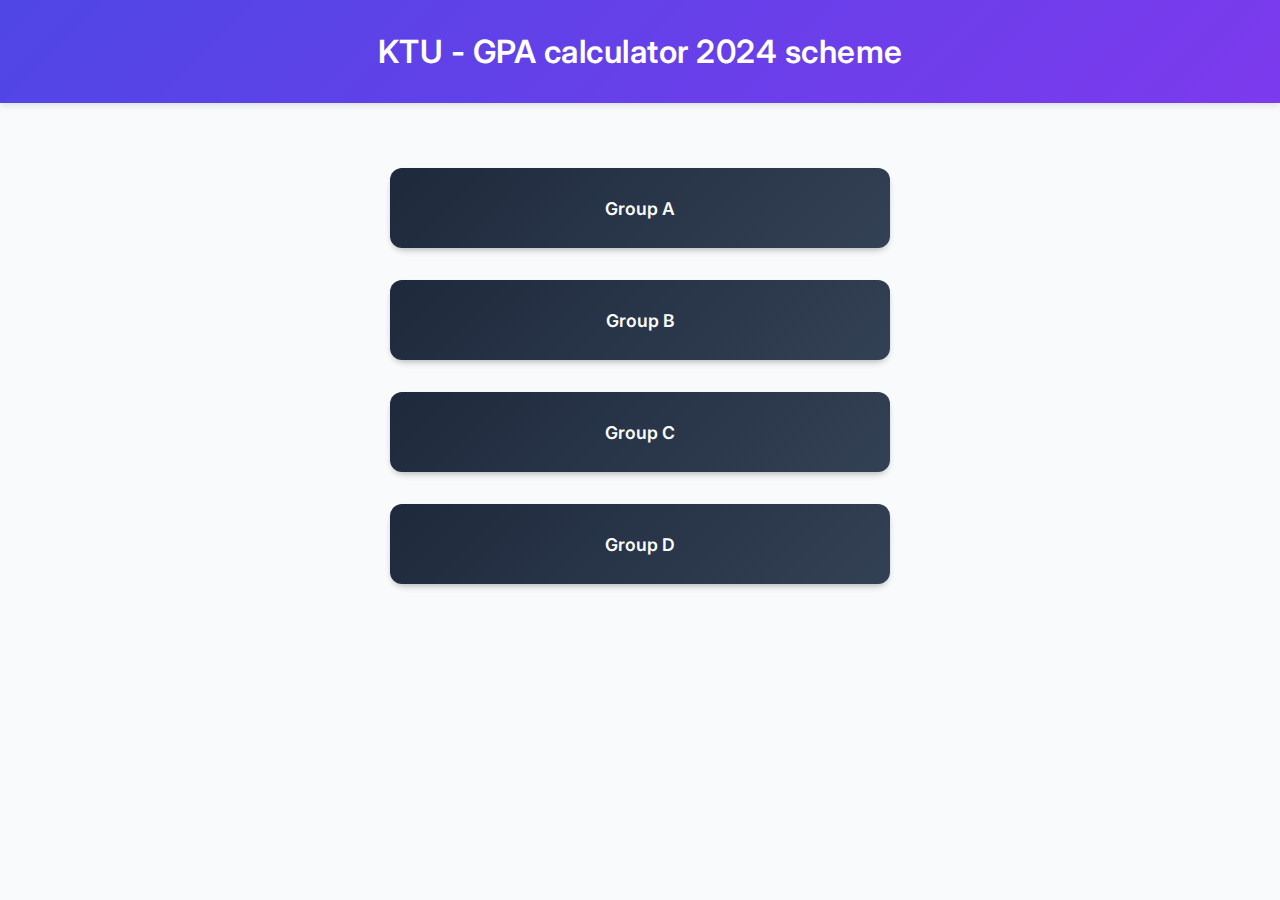
<file: index.html>
<!DOCTYPE html>
<html lang="en">
<head>
    <meta charset="UTF-8">
    <meta name="viewport" content="width=device-width, initial-scale=1.0">
    <title>KTU CGPA AND SGPA CALCULATOR</title>
    <link rel="preconnect" href="https://fonts.googleapis.com">
    <link rel="preconnect" href="https://fonts.gstatic.com" crossorigin>
    <link href="https://fonts.googleapis.com/css2?family=Inter:wght@400;500;600;700&display=swap" rel="stylesheet">
    <link rel="stylesheet" href="styles.css">
</head>
<body>
    <div class="home" id="sectionHome">
        <div class="header">
            <h1>KTU - GPA calculator 2024 scheme</h1>
        </div>
        <hr>
        <div class="cardcontainer">
            <div class="card">
                <button class="group-btn" onclick="location.href='GroupA.html'">Group A</button>
            </div>
            <div class="card">
                <button class="group-btn" onclick="location.href='GroupB.html'">Group B</button>
            </div>
            <div class="card">
                <button class="group-btn" onclick="location.href='GroupC.html'">Group C</button>
            </div>
            <div class="card">
                <button class="group-btn" onclick="location.href='GroupD.html'">Group D</button>
            </div>
        </div>
    </div>
    
</body>
</html>
</file>
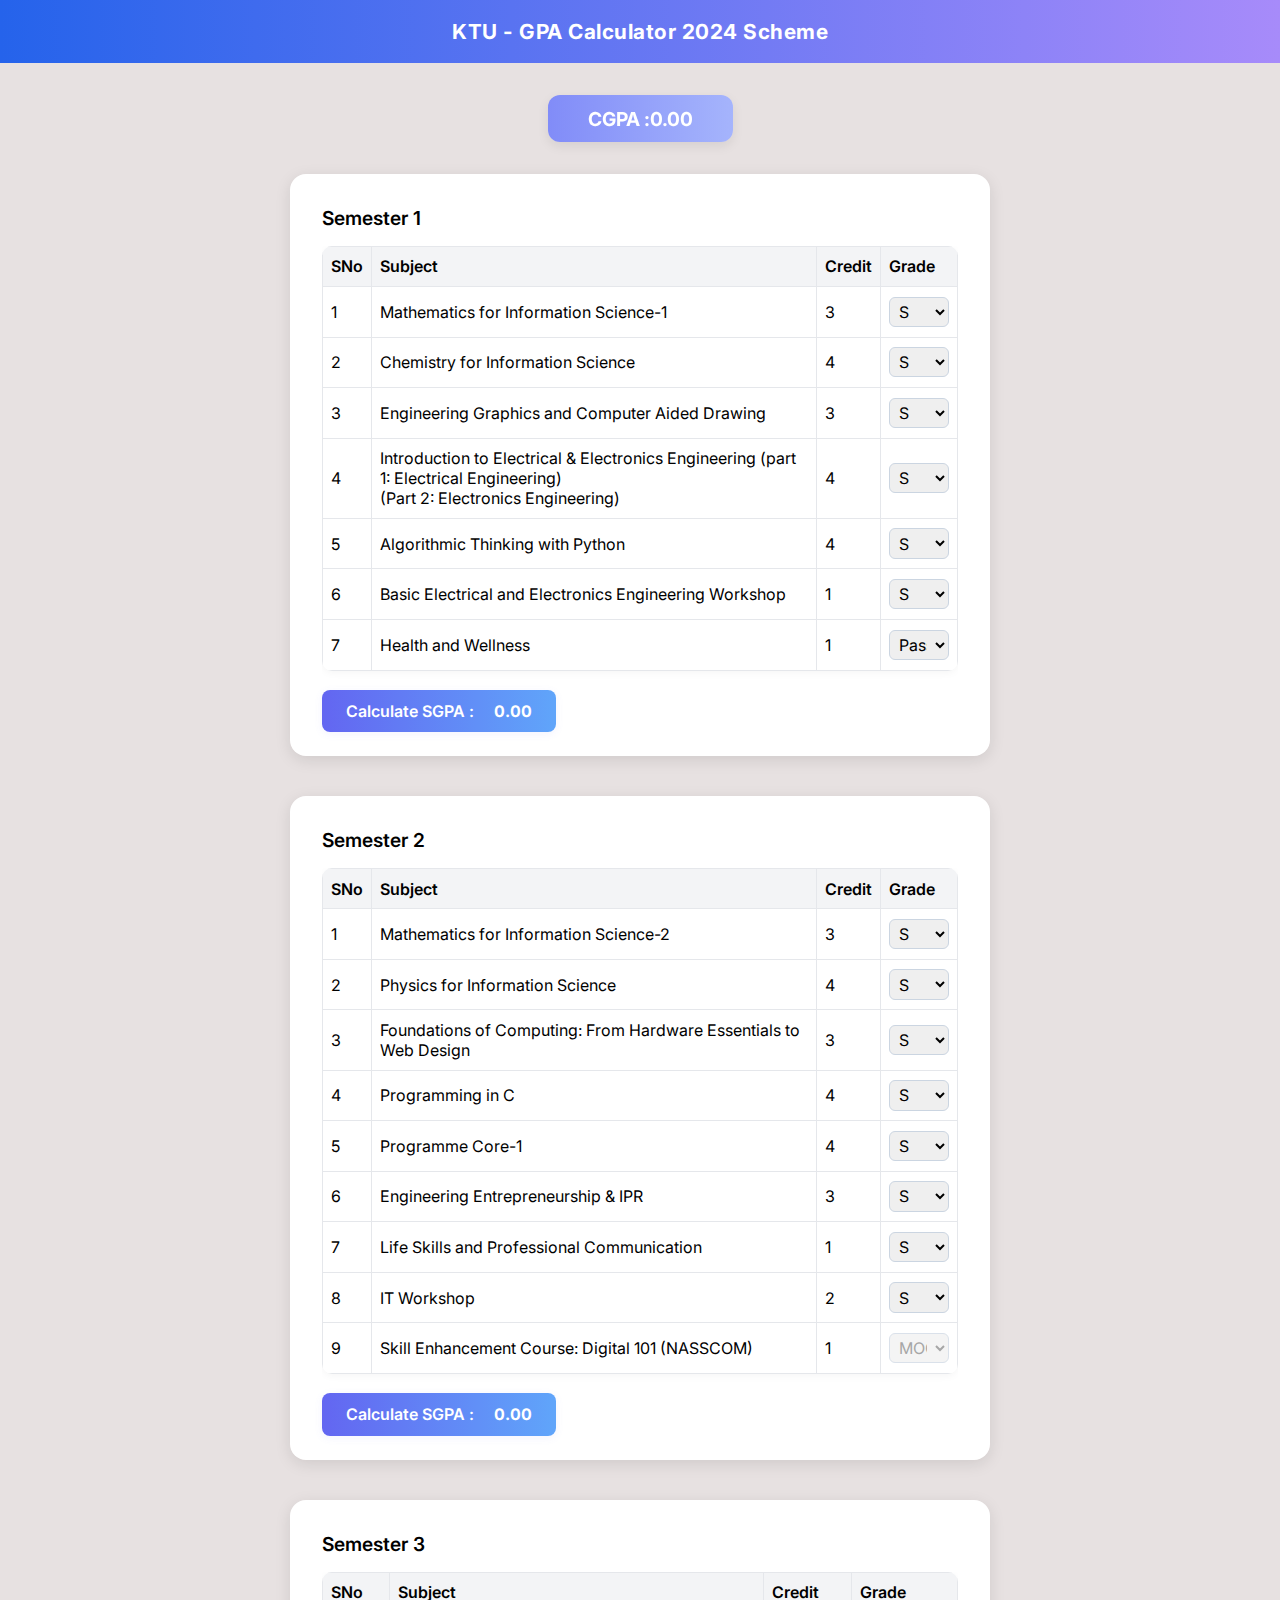
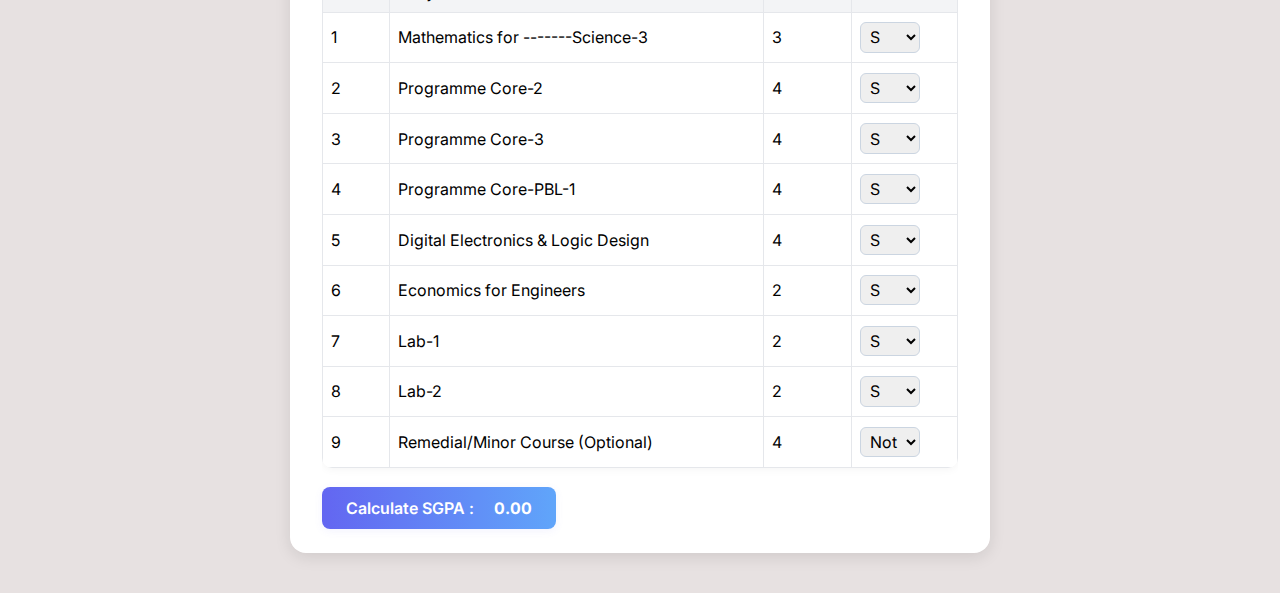
<file: GroupA.html>
<!DOCTYPE html>
<html lang="en">
<head>
    <meta charset="UTF-8">
    <meta name="viewport" content="width=device-width, initial-scale=1.0">
    <title>Group A</title>
    <link rel="preconnect" href="https://fonts.googleapis.com">
    <link rel="preconnect" href="https://fonts.gstatic.com" crossorigin>
    <link href="https://fonts.googleapis.com/css2?family=Inter:wght@400;500;600;700&display=swap" rel="stylesheet">
    <link rel="stylesheet" href="styles.css">
    <style>
        body { background: #e7e1e1; }
        .main-header {
            background: linear-gradient(90deg, #2563eb, #a78bfa);
            color: #fff;
            font-weight: 700;
            font-size: 1.3rem;
            padding: 1.2rem 2rem;
            letter-spacing: 0.5px;
            text-align: center;
        }
        .cgpa-badge {
            position: sticky;
            top: 0.5rem;
            z-index: 100;
            margin: 2rem auto 2rem auto;
            background: linear-gradient(90deg, #818cf8, #a5b4fc);
            color: #fff;
            font-weight: 700;
            font-size: 1.2rem;
            border-radius: 12px;
            padding: 0.7rem 2.5rem;
            box-shadow: 0 4px 12px rgba(0,0,0,0.08);
            display: flex;
            justify-content: center;
            width: max-content;
            transition: all 0.2s;
        }
        .semester-card {
            background: #fff;
            border-radius: 16px;
            box-shadow: 0 4px 16px rgba(0,0,0,0.10);
            margin: 10px auto 2.5rem auto;
            max-width: 700px;
            padding: 2rem 2rem 1.5rem 2rem;
        }
        .semester-title {
            font-size: 1.2rem;
            font-weight: 600;
            margin-bottom: 1rem;
        }
        table {
            width: 100%;
            border-collapse: collapse;
            margin-bottom: 1.2rem;
            background: #fff;
            border-radius: 10px;
            overflow: hidden;
            box-shadow: 0 2px 8px rgba(0,0,0,0.04);
        }
        th, td {
            border: 1px solid #e5e7eb;
            padding: 0.6rem 0.5rem;
            text-align: left;
        }
        th {
            background: #f3f4f6;
            font-weight: 600;
        }
        .table-responsive {
            width: 100%;
            overflow-x: auto;
            -webkit-overflow-scrolling: touch;
        }
        .grade-select {
            width: 60px;
            padding: 0.2rem 0.3rem;
            border-radius: 6px;
            border: 1px solid #cbd5e1;
            font-size: 1rem;
        }
        .sgpa-btn {
            background: linear-gradient(90deg, #6366f1, #60a5fa);
            color: #fff;
            font-weight: 600;
            border: none;
            border-radius: 8px;
            padding: 0.7rem 1.5rem;
            font-size: 1rem;
            cursor: pointer;
            transition: all 0.2s, box-shadow 0.2s;
            box-shadow: 0 2px 8px rgba(99,102,241,0.08);
        }
        .sgpa-btn:hover {
            background: linear-gradient(90deg, #4f46e5, #2563eb);
        }
        .sgpa-result {
            font-weight: 700;
            color:#ffffff;
            margin-left: 1rem;
        }
        .subject-card {
            display: flex;
            justify-content: space-between;
            align-items: center;
            padding: 0.7rem 0.7rem 0.7rem 0.7rem;
            margin-bottom: 0.5rem;
            background: #f9fafb;
            border-radius: 8px;
            box-shadow: 0 2px 8px rgba(0,0,0,0.04);
        }
        .subject-card .grade-select {
            width: auto;
            padding: 0.2rem 0.3rem;
            border-radius: 6px;
            border: 1px solid #cbd5e1;
            font-size: 1rem;
        }
        @media (max-width: 600px) {
            .semester-card { padding: 1rem 0.5rem; }
            .main-header { font-size: 1rem; padding: 1rem 0.5rem; }
            .cgpa-badge {
                position: sticky;
                top: 0;
                width: 100vw;
                border-radius: 0;
                left: 0;
                right: 0;
                margin: 0;
                font-size: 1rem;
                padding: 0.7rem 0.5rem;
                justify-content: flex-start;
            }
            .table-responsive {
                width: 100vw;
                margin-left: -0.5rem;
                padding-left: 0.5rem;
                padding-right: 0.5rem;
            }
            table {
                border: none;
                background: none;
                box-shadow: none;
            }
            thead {
                display: none;
            }
            tbody tr {
                display: block;
                background: #fff;
                border-radius: 12px;
                box-shadow: 0 2px 8px rgba(0,0,0,0.08);
                margin-bottom: 1rem;
                padding: 1rem 0.7rem 0.7rem 0.7rem;
            }
            tbody td {
                display: block;
                border: none;
                padding: 0.2rem 0 0.2rem 0;
                font-size: 1rem;
            }
            tbody td:nth-child(1) { display: none; }
            tbody td:nth-child(2) {
                font-weight: 600;
                color: #3730a3;
                font-size: 1.08rem;
                margin-bottom: 0.2rem;
            }
            tbody td:nth-child(3) {
                color: #6366f1;
                font-size: 0.98rem;
                margin-bottom: 0.2rem;
            }
            tbody td:nth-child(3):before {
                content: 'Credit: ';
                color: #64748b;
                font-weight: 500;
            }
            tbody td:nth-child(4):before {
                content: 'Grade: ';
                color: #64748b;
                font-weight: 500;
            }
            tbody td:nth-child(4) {
                margin-bottom: 0.2rem;
            }
        }
    </style>
</head>
<body>
    <div class="main-header">KTU - GPA Calculator 2024 Scheme</div>
    <div class="cgpa-badge" id="cgpaBadge">CGPA : <span id="cgpa">0.00</span></div>
    <div class="semester-card">
        <div class="semester-title">Semester 1</div>
        <div class="table-responsive"><table>
            <thead>
                <tr>
                    <th>SNo</th>
                    <th>Subject</th>
                    <th>Credit</th>
                    <th>Grade</th>
                </tr>
            </thead>
            <tbody>
                <tr><td data-label="SNo">1</td><td data-label="Subject">Mathematics for Information Science-1</td><td data-label="Credit">3</td><td data-label="Grade"><select class="grade-select"><option>S</option><option>A+</option><option>A</option><option>B+</option><option>B</option><option>C</option><option>P</option><option>F</option></select></td></tr>
                <tr><td data-label="SNo">2</td><td data-label="Subject">Chemistry for Information Science</td><td data-label="Credit">4</td><td data-label="Grade"><select class="grade-select"><option>S</option><option>A+</option><option>A</option><option>B+</option><option>B</option><option>C</option><option>P</option><option>F</option></select></td></tr>
                <tr><td data-label="SNo">3</td><td data-label="Subject">Engineering Graphics and Computer Aided Drawing</td><td data-label="Credit">3</td><td data-label="Grade"><select class="grade-select"><option>S</option><option>A+</option><option>A</option><option>B+</option><option>B</option><option>C</option><option>P</option><option>F</option></select></td></tr>
                <tr><td data-label="SNo">4</td><td data-label="Subject">Introduction to Electrical & Electronics Engineering (part 1: Electrical Engineering)<br>(Part 2: Electronics Engineering)</td><td data-label="Credit">4</td><td data-label="Grade"><select class="grade-select"><option>S</option><option>A+</option><option>A</option><option>B+</option><option>B</option><option>C</option><option>P</option><option>F</option></select></td></tr>
                <tr><td data-label="SNo">5</td><td data-label="Subject">Algorithmic Thinking with Python</td><td data-label="Credit">4</td><td data-label="Grade"><select class="grade-select"><option>S</option><option>A+</option><option>A</option><option>B+</option><option>B</option><option>C</option><option>P</option><option>F</option></select></td></tr>
                <tr><td data-label="SNo">6</td><td data-label="Subject">Basic Electrical and Electronics Engineering Workshop</td><td data-label="Credit">1</td><td data-label="Grade"><select class="grade-select"><option>S</option><option>A+</option><option>A</option><option>B+</option><option>B</option><option>C</option><option>P</option><option>F</option></select></td></tr>
                <tr><td data-label="SNo">7</td><td data-label="Subject">Health and Wellness</td><td data-label="Credit">1</td><td data-label="Grade"><select class="grade-select hw-select"><option>Pass</option><option>Fail</option></select></td></tr>
            </tbody>
        </table></div>
        <button class="sgpa-btn" onclick="calculateSGPA(1)">Calculate SGPA : <span class="sgpa-result" id="sgpa1">0.00</span></button>
    </div>
    <div class="semester-card">
        <div class="semester-title">Semester 2</div>
        <div class="table-responsive"><table>
            <thead>
                <tr>
                    <th>SNo</th>
                    <th>Subject</th>
                    <th>Credit</th>
                    <th>Grade</th>
                </tr>
            </thead>
            <tbody>
                <tr><td data-label="SNo">1</td><td data-label="Subject">Mathematics for Information Science-2</td><td data-label="Credit">3</td><td data-label="Grade"><select class="grade-select"><option>S</option><option>A+</option><option>A</option><option>B+</option><option>B</option><option>C</option><option>P</option><option>F</option></select></td></tr>
                <tr><td data-label="SNo">2</td><td data-label="Subject">Physics for Information Science</td><td data-label="Credit">4</td><td data-label="Grade"><select class="grade-select"><option>S</option><option>A+</option><option>A</option><option>B+</option><option>B</option><option>C</option><option>P</option><option>F</option></select></td></tr>
                <tr><td data-label="SNo">3</td><td data-label="Subject">Foundations of Computing: From Hardware Essentials to Web Design</td><td data-label="Credit">3</td><td data-label="Grade"><select class="grade-select"><option>S</option><option>A+</option><option>A</option><option>B+</option><option>B</option><option>C</option><option>P</option><option>F</option></select></td></tr>
                <tr><td data-label="SNo">4</td><td data-label="Subject">Programming in C</td><td data-label="Credit">4</td><td data-label="Grade"><select class="grade-select"><option>S</option><option>A+</option><option>A</option><option>B+</option><option>B</option><option>C</option><option>P</option><option>F</option></select></td></tr>
                <tr><td data-label="SNo">5</td><td data-label="Subject">Programme Core-1</td><td data-label="Credit">4</td><td data-label="Grade"><select class="grade-select"><option>S</option><option>A+</option><option>A</option><option>B+</option><option>B</option><option>C</option><option>P</option><option>F</option></select></td></tr>
                <tr><td data-label="SNo">6</td><td data-label="Subject">Engineering Entrepreneurship & IPR</td><td data-label="Credit">3</td><td data-label="Grade"><select class="grade-select"><option>S</option><option>A+</option><option>A</option><option>B+</option><option>B</option><option>C</option><option>P</option><option>F</option></select></td></tr>
                <tr><td data-label="SNo">7</td><td data-label="Subject">Life Skills and Professional Communication</td><td data-label="Credit">1</td><td data-label="Grade"><select class="grade-select"><option>S</option><option>A+</option><option>A</option><option>B+</option><option>B</option><option>C</option><option>P</option><option>F</option></select></td></tr>
                <tr><td data-label="SNo">8</td><td data-label="Subject">IT Workshop</td><td data-label="Credit">2</td><td data-label="Grade"><select class="grade-select"><option>S</option><option>A+</option><option>A</option><option>B+</option><option>B</option><option>C</option><option>P</option><option>F</option></select></td></tr>
                <tr><td data-label="SNo">9</td><td data-label="Subject">Skill Enhancement Course: Digital 101 (NASSCOM)</td><td data-label="Credit">1</td><td data-label="Grade"><select class="grade-select" disabled><option>MOOC</option></select></td></tr>
            </tbody>
        </table></div>
        <button class="sgpa-btn" onclick="calculateSGPA(2)">Calculate SGPA : <span class="sgpa-result" id="sgpa2">0.00</span></button>
    </div>
    <div class="semester-card">
        <div class="semester-title">Semester 3</div>
        <div class="table-responsive"><table>
            <thead>
                <tr>
                    <th>SNo</th>
                    <th>Subject</th>
                    <th>Credit</th>
                    <th>Grade</th>
                </tr>
            </thead>
            <tbody>
                <tr><td data-label="SNo">1</td><td data-label="Subject">Mathematics for -------Science-3</td><td data-label="Credit">3</td><td data-label="Grade"><select class="grade-select"><option>S</option><option>A+</option><option>A</option><option>B+</option><option>B</option><option>C</option><option>P</option><option>F</option></select></td></tr>
                <tr><td data-label="SNo">2</td><td data-label="Subject">Programme Core-2</td><td data-label="Credit">4</td><td data-label="Grade"><select class="grade-select"><option>S</option><option>A+</option><option>A</option><option>B+</option><option>B</option><option>C</option><option>P</option><option>F</option></select></td></tr>
                <tr><td data-label="SNo">3</td><td data-label="Subject">Programme Core-3</td><td data-label="Credit">4</td><td data-label="Grade"><select class="grade-select"><option>S</option><option>A+</option><option>A</option><option>B+</option><option>B</option><option>C</option><option>P</option><option>F</option></select></td></tr>
                <tr><td data-label="SNo">4</td><td data-label="Subject">Programme Core-PBL-1</td><td data-label="Credit">4</td><td data-label="Grade"><select class="grade-select"><option>S</option><option>A+</option><option>A</option><option>B+</option><option>B</option><option>C</option><option>P</option><option>F</option></select></td></tr>
                <tr><td data-label="SNo">5</td><td data-label="Subject">Digital Electronics & Logic Design</td><td data-label="Credit">4</td><td data-label="Grade"><select class="grade-select"><option>S</option><option>A+</option><option>A</option><option>B+</option><option>B</option><option>C</option><option>P</option><option>F</option></select></td></tr>
                <tr><td data-label="SNo">6</td><td data-label="Subject">Economics for Engineers</td><td data-label="Credit">2</td><td data-label="Grade"><select class="grade-select"><option>S</option><option>A+</option><option>A</option><option>B+</option><option>B</option><option>C</option><option>P</option><option>F</option></select></td></tr>
                <tr><td data-label="SNo">7</td><td data-label="Subject">Lab-1</td><td data-label="Credit">2</td><td data-label="Grade"><select class="grade-select"><option>S</option><option>A+</option><option>A</option><option>B+</option><option>B</option><option>C</option><option>P</option><option>F</option></select></td></tr>
                <tr><td data-label="SNo">8</td><td data-label="Subject">Lab-2</td><td data-label="Credit">2</td><td data-label="Grade"><select class="grade-select"><option>S</option><option>A+</option><option>A</option><option>B+</option><option>B</option><option>C</option><option>P</option><option>F</option></select></td></tr>
                <tr><td data-label="SNo">9</td><td data-label="Subject">Remedial/Minor Course (Optional)</td><td data-label="Credit">4</td><td data-label="Grade"><select class="grade-select optional-select"><option>Not Taken</option><option>S</option><option>A+</option><option>A</option><option>B+</option><option>B</option><option>C</option><option>P</option><option>F</option></select></td></tr>
            </tbody>
        </table></div>
        <button class="sgpa-btn" onclick="calculateSGPA(3)">Calculate SGPA : <span class="sgpa-result" id="sgpa3">0.00</span></button>
    </div>

    <script>
        // Grade to point mapping
        const gradePoints = { 'S': 10, 'A+': 9, 'A': 8.5, 'B+': 8, 'B': 7, 'C': 6, 'P': 5, 'F': 0 };
        function calculateSGPA(sem) {
            let card = document.getElementsByClassName('semester-card')[sem-1];
            let selects = card.querySelectorAll('.grade-select');
            let credits = card.querySelectorAll('tbody td:nth-child(3)');
            let totalCredits = 0, totalPoints = 0;
            selects.forEach((sel, i) => {
                let credit = parseInt(credits[i].textContent);
                if (sel.disabled) {
                    // Skip MOOCs or disabled selects
                    return;
                }
                if (sel.classList.contains('hw-select')) {
                    // Health and Wellness: Pass/Fail logic
                    // Do NOT count in SGPA at all
                    return;
                } else if (sel.classList.contains('optional-select')) {
                    // Optional course: only add if "Not Taken" is not selected
                    if (sel.value !== 'Not Taken') {
                        totalCredits += credit;
                        totalPoints += gradePoints[sel.value] * credit;
                    }
                } else {
                    let grade = sel.value;
                    totalCredits += credit;
                    totalPoints += gradePoints[grade] * credit;
                }
            });
            let sgpa = totalCredits ? (totalPoints / totalCredits) : 0;
            document.getElementById('sgpa'+sem).textContent = sgpa.toFixed(2);
            updateCGPA();
        }
        function updateCGPA() {
            let totalWeightedSGPA = 0;
            let totalCredits = 0;
            let semesterCards = document.getElementsByClassName('semester-card');
            for (let i = 0; i < semesterCards.length; i++) {
                let sgpa = parseFloat(document.getElementById('sgpa' + (i + 1)).textContent);
                // Calculate total credits for this semester
                let credits = 0;
                let card = semesterCards[i];
                let selects = card.querySelectorAll('.grade-select');
                let creditCells = card.querySelectorAll('tbody td:nth-child(3)');
                selects.forEach((sel, j) => {
                    let credit = parseInt(creditCells[j].textContent);
                    if (sel.classList.contains('hw-select')) {
                        if (sel.value === 'Pass') {
                            credits += credit;
                        }
                    } else if (sel.classList.contains('optional-select')) {
                        if (sel.value !== 'Not Taken') {
                            credits += credit;
                        }
                    } else if (!sel.disabled) {
                        credits += credit;
                    }
                });
                if (!isNaN(sgpa) && credits > 0) {
                    totalWeightedSGPA += sgpa * credits;
                    totalCredits += credits;
                }
            }
            let cgpa = totalCredits ? (totalWeightedSGPA / totalCredits) : 0;
            document.getElementById('cgpa').textContent = cgpa.toFixed(2);
        }
    </script>
</body>
</html>
</file>
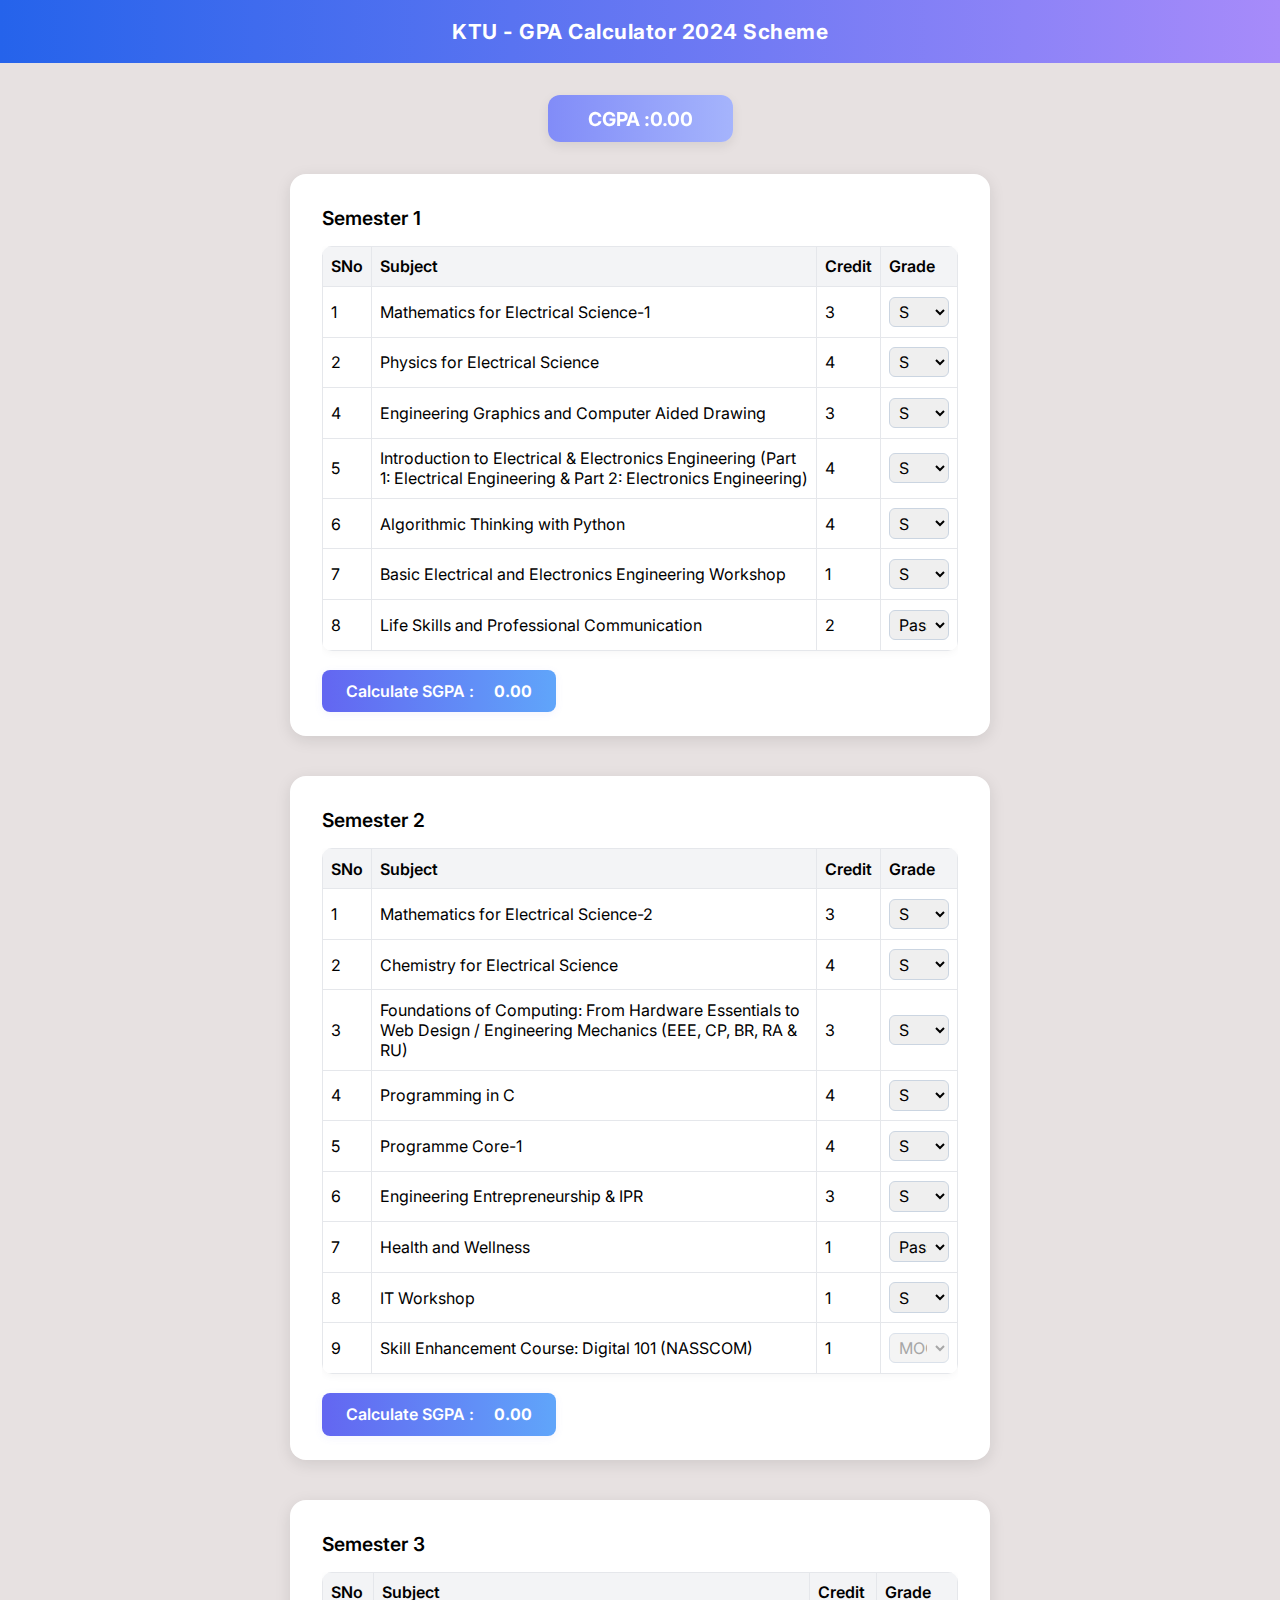
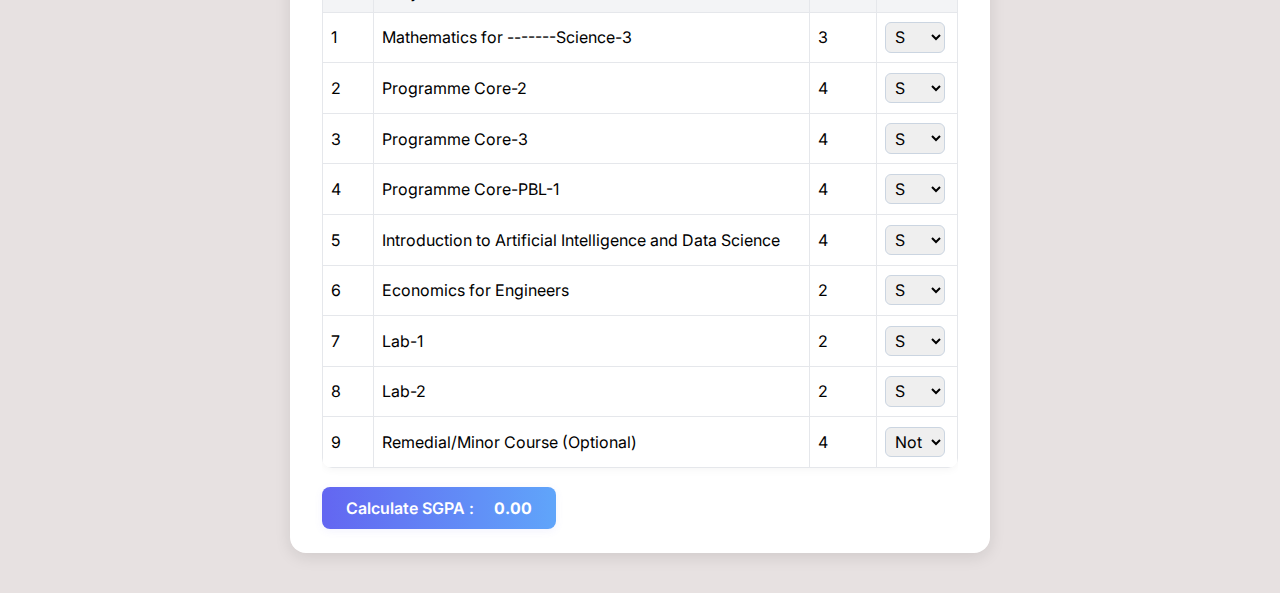
<file: GroupB.html>
<!DOCTYPE html>
<html lang="en">
<head>
    <meta charset="UTF-8">
    <meta name="viewport" content="width=device-width, initial-scale=1.0">
    <title>Group B</title>
    <link rel="preconnect" href="https://fonts.googleapis.com">
    <link rel="preconnect" href="https://fonts.gstatic.com" crossorigin>
    <link href="https://fonts.googleapis.com/css2?family=Inter:wght@400;500;600;700&display=swap" rel="stylesheet">
    <link rel="stylesheet" href="styles.css">
    <style>
        body { background: #e7e1e1; }
        .main-header {
            background: linear-gradient(90deg, #2563eb, #a78bfa);
            color: #fff;
            font-weight: 700;
            font-size: 1.3rem;
            padding: 1.2rem 2rem;
            letter-spacing: 0.5px;
            text-align: center;
        }
        .cgpa-badge {
            position: sticky;
            top: 0.5rem;
            z-index: 100;
            margin: 2rem auto 2rem auto;
            background: linear-gradient(90deg, #818cf8, #a5b4fc);
            color: #fff;
            font-weight: 700;
            font-size: 1.2rem;
            border-radius: 12px;
            padding: 0.7rem 2.5rem;
            box-shadow: 0 4px 12px rgba(0,0,0,0.08);
            display: flex;
            justify-content: center;
            width: max-content;
            transition: all 0.2s;
        }
        .semester-card {
            background: #fff;
            border-radius: 16px;
            box-shadow: 0 4px 16px rgba(0,0,0,0.10);
            margin: 10px auto 2.5rem auto;
            max-width: 700px;
            padding: 2rem 2rem 1.5rem 2rem;
        }
        .semester-title {
            font-size: 1.2rem;
            font-weight: 600;
            margin-bottom: 1rem;
        }
        table {
            width: 100%;
            border-collapse: collapse;
            margin-bottom: 1.2rem;
            background: #fff;
            border-radius: 10px;
            overflow: hidden;
            box-shadow: 0 2px 8px rgba(0,0,0,0.04);
        }
        th, td {
            border: 1px solid #e5e7eb;
            padding: 0.6rem 0.5rem;
            text-align: left;
        }
        th {
            background: #f3f4f6;
            font-weight: 600;
        }
        .table-responsive {
            width: 100%;
            overflow-x: auto;
            -webkit-overflow-scrolling: touch;
        }
        .grade-select {
            width: 60px;
            padding: 0.2rem 0.3rem;
            border-radius: 6px;
            border: 1px solid #cbd5e1;
            font-size: 1rem;
        }
        .sgpa-btn {
            background: linear-gradient(90deg, #6366f1, #60a5fa);
            color: #fff;
            font-weight: 600;
            border: none;
            border-radius: 8px;
            padding: 0.7rem 1.5rem;
            font-size: 1rem;
            cursor: pointer;
            transition: all 0.2s, box-shadow 0.2s;
            box-shadow: 0 2px 8px rgba(99,102,241,0.08);
        }
        .sgpa-btn:hover {
            background: linear-gradient(90deg, #4f46e5, #2563eb);
        }
        .sgpa-result {
            font-weight: 700;
            color:#ffffff;
            margin-left: 1rem;
        }
        .subject-card {
            display: flex;
            justify-content: space-between;
            align-items: center;
            padding: 0.7rem 0.7rem 0.7rem 0.7rem;
            background: #fff;
            border-radius: 12px;
            box-shadow: 0 2px 8px rgba(0,0,0,0.08);
            margin-bottom: 1rem;
        }
        .subject-card .grade-select {
            width: auto;
            padding: 0.2rem 0.3rem;
            border-radius: 6px;
            border: 1px solid #cbd5e1;
            font-size: 1rem;
        }
        @media (max-width: 600px) {
            .semester-card { padding: 1rem 0.5rem; }
            .main-header { font-size: 1rem; padding: 1rem 0.5rem; }
            .cgpa-badge {
                position: sticky;
                top: 0;
                width: 100vw;
                border-radius: 0;
                left: 0;
                right: 0;
                margin: 0;
                font-size: 1rem;
                padding: 0.7rem 0.5rem;
                justify-content: flex-start;
            }
            .table-responsive {
                width: 100vw;
                margin-left: -0.5rem;
                padding-left: 0.5rem;
                padding-right: 0.5rem;
            }
            table {
                border: none;
                background: none;
                box-shadow: none;
            }
            thead {
                display: none;
            }
            tbody tr {
                display: block;
                background: #fff;
                border-radius: 12px;
                box-shadow: 0 2px 8px rgba(0,0,0,0.08);
                margin-bottom: 1rem;
                padding: 1rem 0.7rem 0.7rem 0.7rem;
            }
            tbody td {
                display: block;
                border: none;
                padding: 0.2rem 0 0.2rem 0;
                font-size: 1rem;
            }
            tbody td:nth-child(1) { display: none; }
            tbody td:nth-child(2) {
                font-weight: 600;
                color: #3730a3;
                font-size: 1.08rem;
                margin-bottom: 0.2rem;
            }
            tbody td:nth-child(3) {
                color: #6366f1;
                font-size: 0.98rem;
                margin-bottom: 0.2rem;
            }
            tbody td:nth-child(3):before {
                content: 'Credit: ';
                color: #64748b;
                font-weight: 500;
            }
            tbody td:nth-child(4):before {
                content: 'Grade: ';
                color: #64748b;
                font-weight: 500;
            }
            tbody td:nth-child(4) {
                margin-bottom: 0.2rem;
            }
        }
    </style>
</head>
<body>
    <div class="main-header">KTU - GPA Calculator 2024 Scheme</div>
    <div class="cgpa-badge" id="cgpaBadge">CGPA : <span id="cgpa">0.00</span></div>
    <div class="semester-card">
        <div class="semester-title">Semester 1</div>
        <div class="table-responsive"><table>
            <thead>
                <tr>
                    <th>SNo</th>
                    <th>Subject</th>
                    <th>Credit</th>
                    <th>Grade</th>
                </tr>
            </thead>
            <tbody>
                <tr><td data-label="SNo">1</td><td data-label="Subject">Mathematics for Electrical Science-1</td><td data-label="Credit">3</td><td data-label="Grade"><select class="grade-select"><option>S</option><option>A+</option><option>A</option><option>B+</option><option>B</option><option>C</option><option>P</option><option>F</option></select></td></tr>
                <tr><td data-label="SNo">2</td><td data-label="Subject">Physics for Electrical Science</td><td data-label="Credit">4</td><td data-label="Grade"><select class="grade-select"><option>S</option><option>A+</option><option>A</option><option>B+</option><option>B</option><option>C</option><option>P</option><option>F</option></select></td></tr>
                <tr><td data-label="SNo">4</td><td data-label="Subject">Engineering Graphics and Computer Aided Drawing</td><td data-label="Credit">3</td><td data-label="Grade"><select class="grade-select"><option>S</option><option>A+</option><option>A</option><option>B+</option><option>B</option><option>C</option><option>P</option><option>F</option></select></td></tr>
                <tr><td data-label="SNo">5</td><td data-label="Subject">Introduction to Electrical & Electronics Engineering (Part 1: Electrical Engineering & Part 2: Electronics Engineering)</td><td data-label="Credit">4</td><td data-label="Grade"><select class="grade-select"><option>S</option><option>A+</option><option>A</option><option>B+</option><option>B</option><option>C</option><option>P</option><option>F</option></select></td></tr>
                <tr><td data-label="SNo">6</td><td data-label="Subject">Algorithmic Thinking with Python</td><td data-label="Credit">4</td><td data-label="Grade"><select class="grade-select"><option>S</option><option>A+</option><option>A</option><option>B+</option><option>B</option><option>C</option><option>P</option><option>F</option></select></td></tr>
                <tr><td data-label="SNo">7</td><td data-label="Subject">Basic Electrical and Electronics Engineering Workshop</td><td data-label="Credit">1</td><td data-label="Grade"><select class="grade-select"><option>S</option><option>A+</option><option>A</option><option>B+</option><option>B</option><option>C</option><option>P</option><option>F</option></select></td></tr>
                <tr><td data-label="SNo">8</td><td data-label="Subject">Life Skills and Professional Communication</td><td data-label="Credit">2</td><td data-label="Grade"><select class="grade-select hw-select"><option>Pass</option><option>Fail</option></select></td></tr>
                
            </tbody>
        </table></div>
        <button class="sgpa-btn" onclick="calculateSGPA(1)">Calculate SGPA : <span class="sgpa-result" id="sgpa1">0.00</span></button>
    </div>
    <div class="semester-card">
        <div class="semester-title">Semester 2</div>
        <div class="table-responsive"><table>
            <thead>
                <tr>
                    <th>SNo</th>
                    <th>Subject</th>
                    <th>Credit</th>
                    <th>Grade</th>
                </tr>
            </thead>
            <tbody>
                <tr><td data-label="SNo">1</td><td data-label="Subject">Mathematics for Electrical Science-2</td><td data-label="Credit">3</td><td data-label="Grade"><select class="grade-select"><option>S</option><option>A+</option><option>A</option><option>B+</option><option>B</option><option>C</option><option>P</option><option>F</option></select></td></tr>
                <tr><td data-label="SNo">2</td><td data-label="Subject">Chemistry for Electrical Science</td><td data-label="Credit">4</td><td data-label="Grade"><select class="grade-select"><option>S</option><option>A+</option><option>A</option><option>B+</option><option>B</option><option>C</option><option>P</option><option>F</option></select></td></tr>
                <tr><td data-label="SNo">3</td><td data-label="Subject">Foundations of Computing: From Hardware Essentials to Web Design / Engineering Mechanics (EEE, CP, BR, RA & RU)</td><td data-label="Credit">3</td><td data-label="Grade"><select class="grade-select"><option>S</option><option>A+</option><option>A</option><option>B+</option><option>B</option><option>C</option><option>P</option><option>F</option></select></td></tr>
                <tr><td data-label="SNo">4</td><td data-label="Subject">Programming in C</td><td data-label="Credit">4</td><td data-label="Grade"><select class="grade-select"><option>S</option><option>A+</option><option>A</option><option>B+</option><option>B</option><option>C</option><option>P</option><option>F</option></select></td></tr>
                <tr><td data-label="SNo">5</td><td data-label="Subject">Programme Core-1</td><td data-label="Credit">4</td><td data-label="Grade"><select class="grade-select"><option>S</option><option>A+</option><option>A</option><option>B+</option><option>B</option><option>C</option><option>P</option><option>F</option></select></td></tr>
                <tr><td data-label="SNo">6</td><td data-label="Subject">Engineering Entrepreneurship & IPR</td><td data-label="Credit">3</td><td data-label="Grade"><select class="grade-select"><option>S</option><option>A+</option><option>A</option><option>B+</option><option>B</option><option>C</option><option>P</option><option>F</option></select></td></tr>
                <tr><td data-label="SNo">7</td><td data-label="Subject">Health and Wellness</td><td data-label="Credit">1</td><td data-label="Grade"><select class="grade-select hw-select"><option>Pass</option><option>Fail</option></select></td></tr>
                <tr><td data-label="SNo">8</td><td data-label="Subject">IT Workshop</td><td data-label="Credit">1</td><td data-label="Grade"><select class="grade-select"><option>S</option><option>A+</option><option>A</option><option>B+</option><option>B</option><option>C</option><option>P</option><option>F</option></select></td></tr>
                <tr><td data-label="SNo">9</td><td data-label="Subject">Skill Enhancement Course: Digital 101 (NASSCOM)</td><td data-label="Credit">1</td><td data-label="Grade"><select class="grade-select" disabled><option>MOOC</option></select></td></tr>
            </tbody>
        </table></div>
        <button class="sgpa-btn" onclick="calculateSGPA(2)">Calculate SGPA : <span class="sgpa-result" id="sgpa2">0.00</span></button>
    </div>
    <div class="semester-card">
        <div class="semester-title">Semester 3</div>
        <div class="table-responsive"><table>
            <thead>
                <tr>
                    <th>SNo</th>
                    <th>Subject</th>
                    <th>Credit</th>
                    <th>Grade</th>
                </tr>
            </thead>
            <tbody>
                <tr><td data-label="SNo">1</td><td data-label="Subject">Mathematics for -------Science-3</td><td data-label="Credit">3</td><td data-label="Grade"><select class="grade-select"><option>S</option><option>A+</option><option>A</option><option>B+</option><option>B</option><option>C</option><option>P</option><option>F</option></select></td></tr>
                <tr><td data-label="SNo">2</td><td data-label="Subject">Programme Core-2</td><td data-label="Credit">4</td><td data-label="Grade"><select class="grade-select"><option>S</option><option>A+</option><option>A</option><option>B+</option><option>B</option><option>C</option><option>P</option><option>F</option></select></td></tr>
                <tr><td data-label="SNo">3</td><td data-label="Subject">Programme Core-3</td><td data-label="Credit">4</td><td data-label="Grade"><select class="grade-select"><option>S</option><option>A+</option><option>A</option><option>B+</option><option>B</option><option>C</option><option>P</option><option>F</option></select></td></tr>
                <tr><td data-label="SNo">4</td><td data-label="Subject">Programme Core-PBL-1</td><td data-label="Credit">4</td><td data-label="Grade"><select class="grade-select"><option>S</option><option>A+</option><option>A</option><option>B+</option><option>B</option><option>C</option><option>P</option><option>F</option></select></td></tr>
                <tr><td data-label="SNo">5</td><td data-label="Subject">Introduction to Artificial Intelligence and Data Science</td><td data-label="Credit">4</td><td data-label="Grade"><select class="grade-select"><option>S</option><option>A+</option><option>A</option><option>B+</option><option>B</option><option>C</option><option>P</option><option>F</option></select></td></tr>
                <tr><td data-label="SNo">6</td><td data-label="Subject">Economics for Engineers</td><td data-label="Credit">2</td><td data-label="Grade"><select class="grade-select"><option>S</option><option>A+</option><option>A</option><option>B+</option><option>B</option><option>C</option><option>P</option><option>F</option></select></td></tr>
                <tr><td data-label="SNo">7</td><td data-label="Subject">Lab-1</td><td data-label="Credit">2</td><td data-label="Grade"><select class="grade-select"><option>S</option><option>A+</option><option>A</option><option>B+</option><option>B</option><option>C</option><option>P</option><option>F</option></select></td></tr>
                <tr><td data-label="SNo">8</td><td data-label="Subject">Lab-2</td><td data-label="Credit">2</td><td data-label="Grade"><select class="grade-select"><option>S</option><option>A+</option><option>A</option><option>B+</option><option>B</option><option>C</option><option>P</option><option>F</option></select></td></tr>
                <tr><td data-label="SNo">9</td><td data-label="Subject">Remedial/Minor Course (Optional)</td><td data-label="Credit">4</td><td data-label="Grade"><select class="grade-select optional-select"><option>Not Taken</option><option>S</option><option>A+</option><option>A</option><option>B+</option><option>B</option><option>C</option><option>P</option><option>F</option></select></td></tr>
            </tbody>
        </table></div>
        <button class="sgpa-btn" onclick="calculateSGPA(3)">Calculate SGPA : <span class="sgpa-result" id="sgpa3">0.00</span></button>
    </div>
    <script>
        // Grade to point mapping
        const gradePoints = { 'S': 10, 'A+': 9, 'A': 8.5, 'B+': 8, 'B': 7, 'C': 6, 'P': 5, 'F': 0 };
        function calculateSGPA(sem) {
            let card = document.getElementsByClassName('semester-card')[sem-1];
            let selects = card.querySelectorAll('.grade-select');
            let credits = card.querySelectorAll('tbody td:nth-child(3)');
            let totalCredits = 0, totalPoints = 0;
            selects.forEach((sel, i) => {
                let credit = parseInt(credits[i].textContent);
                if (sel.disabled) {
                    // Skip MOOCs or disabled selects
                    return;
                }
                if (sel.classList.contains('hw-select')) {
                    // Health and Wellness: Pass/Fail logic
                    // Do NOT count in SGPA at all
                    return;
                } else if (sel.classList.contains('optional-select')) {
                    // Optional course: only add if "Not Taken" is not selected
                    if (sel.value !== 'Not Taken') {
                        totalCredits += credit;
                        totalPoints += gradePoints[sel.value] * credit;
                    }
                } else {
                    let grade = sel.value;
                    totalCredits += credit;
                    totalPoints += gradePoints[grade] * credit;
                }
            });
            let sgpa = totalCredits ? (totalPoints / totalCredits) : 0;
            document.getElementById('sgpa'+sem).textContent = sgpa.toFixed(2);
            updateCGPA();
        }
        function updateCGPA() {
            let totalWeightedSGPA = 0;
            let totalCredits = 0;
            let semesterCards = document.getElementsByClassName('semester-card');
            for (let i = 0; i < semesterCards.length; i++) {
                let sgpa = parseFloat(document.getElementById('sgpa' + (i + 1)).textContent);
                // Calculate total credits for this semester
                let credits = 0;
                let card = semesterCards[i];
                let selects = card.querySelectorAll('.grade-select');
                let creditCells = card.querySelectorAll('tbody td:nth-child(3)');
                selects.forEach((sel, j) => {
                    let credit = parseInt(creditCells[j].textContent);
                    if (sel.classList.contains('hw-select')) {
                        if (sel.value === 'Pass') {
                            credits += credit;
                        }
                    } else if (sel.classList.contains('optional-select')) {
                        if (sel.value !== 'Not Taken') {
                            credits += credit;
                        }
                    } else if (!sel.disabled) {
                        credits += credit;
                    }
                });
                if (!isNaN(sgpa) && credits > 0) {
                    totalWeightedSGPA += sgpa * credits;
                    totalCredits += credits;
                }
            }
            let cgpa = totalCredits ? (totalWeightedSGPA / totalCredits) : 0;
            document.getElementById('cgpa').textContent = cgpa.toFixed(2);
        }
    </script>
</body>
</html>
</file>
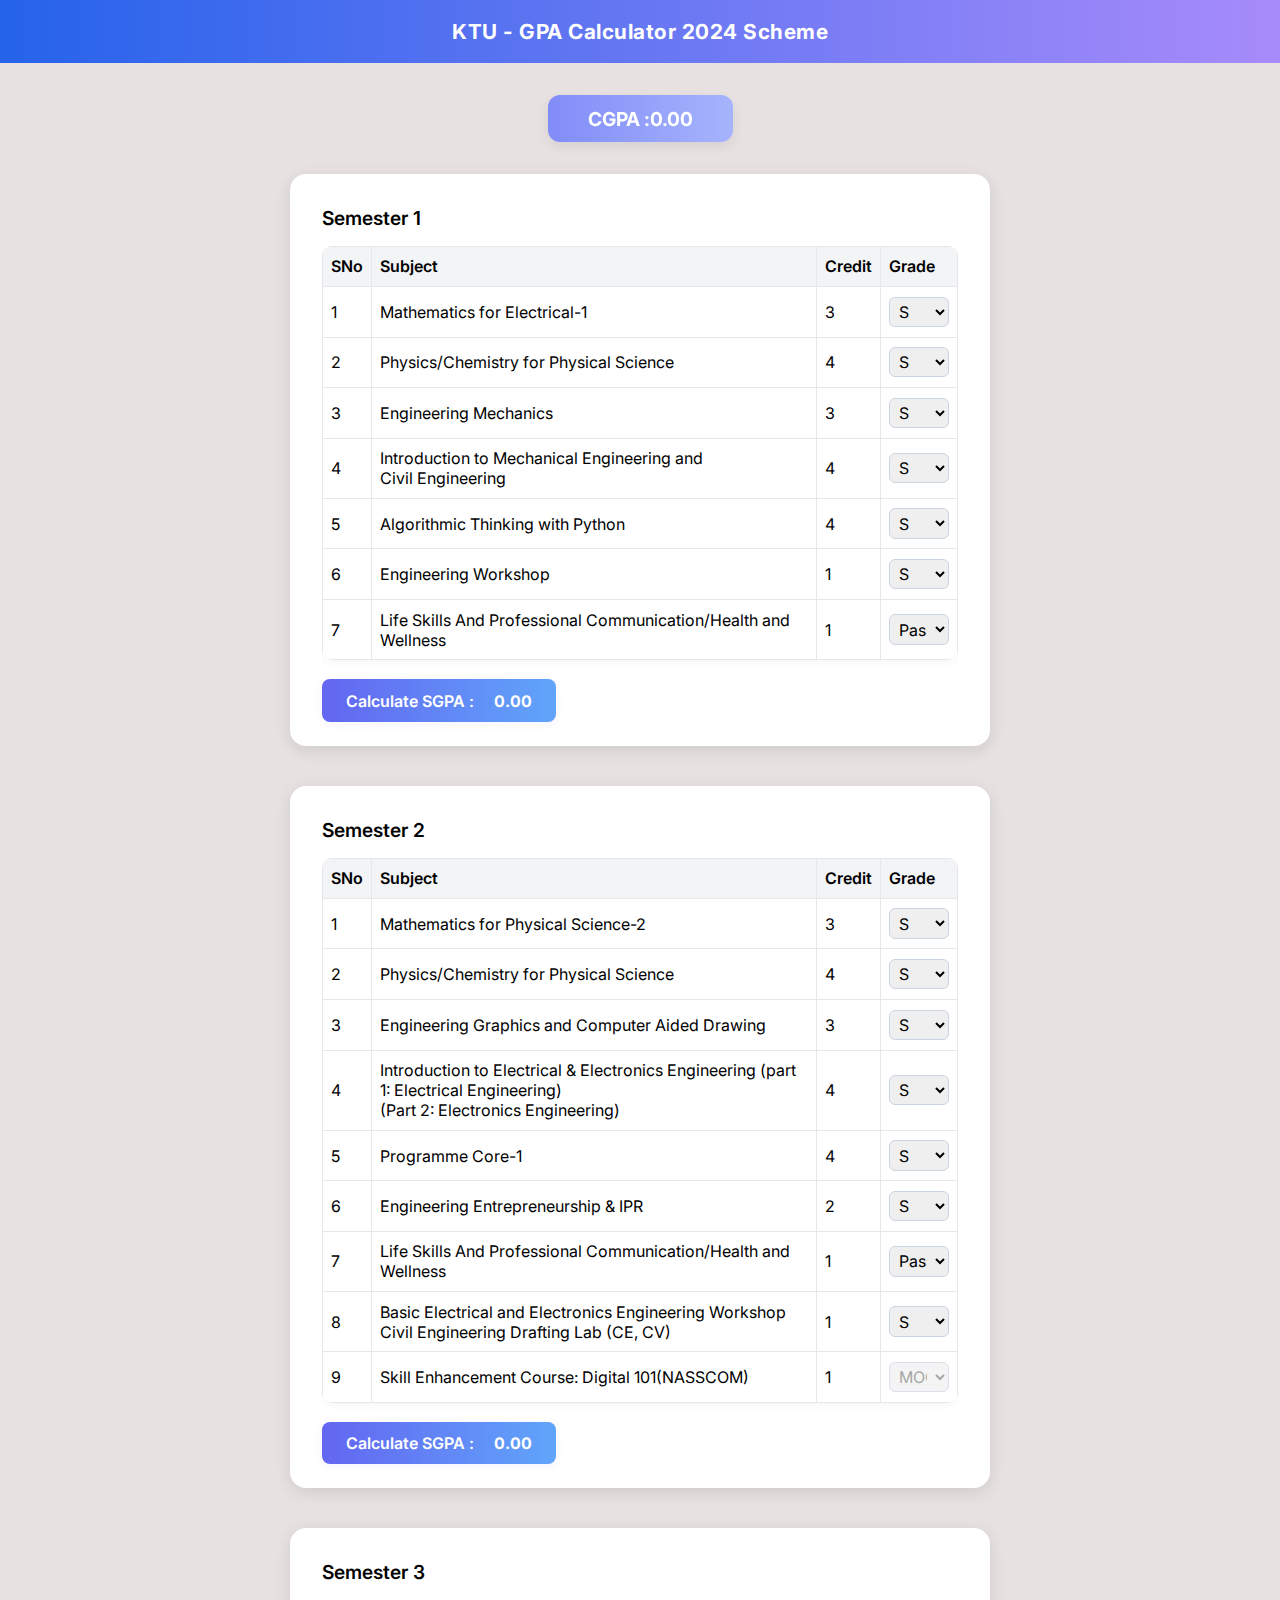
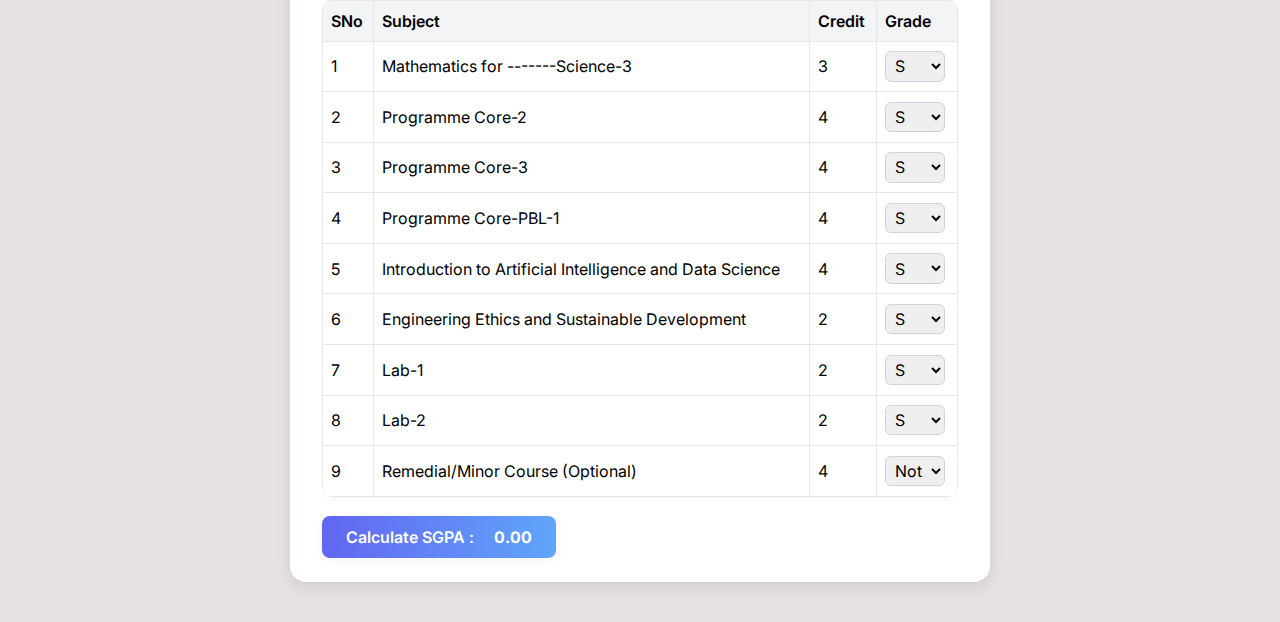
<file: GroupC.html>
<!DOCTYPE html>
<html lang="en">
<head>
    <meta charset="UTF-8">
    <meta name="viewport" content="width=device-width, initial-scale=1.0">
    <title>Group C</title>
    <link rel="preconnect" href="https://fonts.googleapis.com">
    <link rel="preconnect" href="https://fonts.gstatic.com" crossorigin>
    <link href="https://fonts.googleapis.com/css2?family=Inter:wght@400;500;600;700&display=swap" rel="stylesheet">
    <link rel="stylesheet" href="styles.css">
    <style>
        body { background: #e7e1e1; }
        .main-header {
            background: linear-gradient(90deg, #2563eb, #a78bfa);
            color: #fff;
            font-weight: 700;
            font-size: 1.3rem;
            padding: 1.2rem 2rem;
            letter-spacing: 0.5px;
            text-align: center;
        }
        .cgpa-badge {
            position: sticky;
            top: 0.5rem;
            z-index: 100;
            margin: 2rem auto 2rem auto;
            background: linear-gradient(90deg, #818cf8, #a5b4fc);
            color: #fff;
            font-weight: 700;
            font-size: 1.2rem;
            border-radius: 12px;
            padding: 0.7rem 2.5rem;
            box-shadow: 0 4px 12px rgba(0,0,0,0.08);
            display: flex;
            justify-content: center;
            width: max-content;
            transition: all 0.2s;
        }
        .semester-card {
            background: #fff;
            border-radius: 16px;
            box-shadow: 0 4px 16px rgba(0,0,0,0.10);
            margin: 10px auto 2.5rem auto;
            max-width: 700px;
            padding: 2rem 2rem 1.5rem 2rem;
        }
        .semester-title {
            font-size: 1.2rem;
            font-weight: 600;
            margin-bottom: 1rem;
        }
        table {
            width: 100%;
            border-collapse: collapse;
            margin-bottom: 1.2rem;
            background: #fff;
            border-radius: 10px;
            overflow: hidden;
            box-shadow: 0 2px 8px rgba(0,0,0,0.04);
        }
        th, td {
            border: 1px solid #e5e7eb;
            padding: 0.6rem 0.5rem;
            text-align: left;
        }
        th {
            background: #f3f4f6;
            font-weight: 600;
        }
        .table-responsive {
            width: 100%;
            overflow-x: auto;
            -webkit-overflow-scrolling: touch;
        }
        .grade-select {
            width: 60px;
            padding: 0.2rem 0.3rem;
            border-radius: 6px;
            border: 1px solid #cbd5e1;
            font-size: 1rem;
        }
        .sgpa-btn {
            background: linear-gradient(90deg, #6366f1, #60a5fa);
            color: #fff;
            font-weight: 600;
            border: none;
            border-radius: 8px;
            padding: 0.7rem 1.5rem;
            font-size: 1rem;
            cursor: pointer;
            transition: all 0.2s, box-shadow 0.2s;
            box-shadow: 0 2px 8px rgba(99,102,241,0.08);
        }
        .sgpa-btn:hover {
            background: linear-gradient(90deg, #4f46e5, #2563eb);
        }
        .sgpa-result {
            font-weight: 700;
            color:#ffffff;
            margin-left: 1rem;
        }
        .subject-card {
            display: flex;
            justify-content: space-between;
            align-items: center;
            padding: 0.7rem 0.7rem 0.7rem 0.7rem;
            margin-bottom: 0.5rem;
            background: #f9fafb;
            border-radius: 8px;
            box-shadow: 0 2px 8px rgba(0,0,0,0.04);
        }
        .subject-card .grade-select {
            width: auto;
            padding: 0.2rem 0.3rem;
            border-radius: 6px;
            border: 1px solid #cbd5e1;
            font-size: 1rem;
        }
        @media (max-width: 600px) {
            .semester-card { padding: 1rem 0.5rem; }
            .main-header { font-size: 1rem; padding: 1rem 0.5rem; }
            .cgpa-badge {
                position: sticky;
                top: 0;
                width: 100vw;
                border-radius: 0;
                left: 0;
                right: 0;
                margin: 0;
                font-size: 1rem;
                padding: 0.7rem 0.5rem;
                justify-content: flex-start;
            }
            .table-responsive {
                width: 100vw;
                margin-left: -0.5rem;
                padding-left: 0.5rem;
                padding-right: 0.5rem;
            }
            table {
                border: none;
                background: none;
                box-shadow: none;
            }
            thead {
                display: none;
            }
            tbody tr {
                display: block;
                background: #fff;
                border-radius: 12px;
                box-shadow: 0 2px 8px rgba(0,0,0,0.08);
                margin-bottom: 1rem;
                padding: 1rem 0.7rem 0.7rem 0.7rem;
            }
            tbody td {
                display: block;
                border: none;
                padding: 0.2rem 0 0.2rem 0;
                font-size: 1rem;
            }
            tbody td:nth-child(1) { display: none; }
            tbody td:nth-child(2) {
                font-weight: 600;
                color: #3730a3;
                font-size: 1.08rem;
                margin-bottom: 0.2rem;
            }
            tbody td:nth-child(3) {
                color: #6366f1;
                font-size: 0.98rem;
                margin-bottom: 0.2rem;
            }
            tbody td:nth-child(3):before {
                content: 'Credit: ';
                color: #64748b;
                font-weight: 500;
            }
            tbody td:nth-child(4):before {
                content: 'Grade: ';
                color: #64748b;
                font-weight: 500;
            }
            tbody td:nth-child(4) {
                margin-bottom: 0.2rem;
            }
        }
    </style>
</head>
<body>
    <div class="main-header">KTU - GPA Calculator 2024 Scheme</div>
    <div class="cgpa-badge" id="cgpaBadge">CGPA : <span id="cgpa">0.00</span></div>
    <div class="semester-card">
        <div class="semester-title">Semester 1</div>
        <div class="table-responsive"><table>
            <thead>
                <tr>
                    <th>SNo</th>
                    <th>Subject</th>
                    <th>Credit</th>
                    <th>Grade</th>
                </tr>
            </thead>
            <tbody>
                <tr><td data-label="SNo">1</td><td data-label="Subject">Mathematics for Electrical-1</td><td data-label="Credit">3</td><td data-label="Grade"><select class="grade-select"><option>S</option><option>A+</option><option>A</option><option>B+</option><option>B</option><option>C</option><option>P</option><option>F</option></select></td></tr>
                <tr><td data-label="SNo">2</td><td data-label="Subject">Physics/Chemistry for Physical Science</td><td data-label="Credit">4</td><td data-label="Grade"><select class="grade-select"><option>S</option><option>A+</option><option>A</option><option>B+</option><option>B</option><option>C</option><option>P</option><option>F</option></select></td></tr>
                <tr><td data-label="SNo">3</td><td data-label="Subject">Engineering Mechanics</td><td data-label="Credit">3</td><td data-label="Grade"><select class="grade-select"><option>S</option><option>A+</option><option>A</option><option>B+</option><option>B</option><option>C</option><option>P</option><option>F</option></select></td></tr>
                <tr><td data-label="SNo">4</td><td data-label="Subject">Introduction to Mechanical Engineering and<br>Civil Engineering</td><td data-label="Credit">4</td><td data-label="Grade"><select class="grade-select"><option>S</option><option>A+</option><option>A</option><option>B+</option><option>B</option><option>C</option><option>P</option><option>F</option></select></td></tr>
                <tr><td data-label="SNo">5</td><td data-label="Subject">Algorithmic Thinking with Python</td><td data-label="Credit">4</td><td data-label="Grade"><select class="grade-select"><option>S</option><option>A+</option><option>A</option><option>B+</option><option>B</option><option>C</option><option>P</option><option>F</option></select></td></tr>
                <tr><td data-label="SNo">6</td><td data-label="Subject">Engineering Workshop</td><td data-label="Credit">1</td><td data-label="Grade"><select class="grade-select"><option>S</option><option>A+</option><option>A</option><option>B+</option><option>B</option><option>C</option><option>P</option><option>F</option></select></td></tr>
                <tr><td data-label="SNo">7</td><td data-label="Subject">Life Skills And Professional Communication/Health and Wellness</td><td data-label="Credit">1</td><td data-label="Grade"><select class="grade-select hw-select"><option>Pass</option><option>Fail</option></select></td></tr>
            </tbody>
        </table></div>
        <button class="sgpa-btn" onclick="calculateSGPA(1)">Calculate SGPA : <span class="sgpa-result" id="sgpa1">0.00</span></button>
    </div>
    <div class="semester-card">
        <div class="semester-title">Semester 2</div>
        <div class="table-responsive"><table>
            <thead>
                <tr>
                    <th>SNo</th>
                    <th>Subject</th>
                    <th>Credit</th>
                    <th>Grade</th>
                </tr>
            </thead>
            <tbody>
                <tr><td data-label="SNo">1</td><td data-label="Subject">Mathematics for Physical Science-2</td><td data-label="Credit">3</td><td data-label="Grade"><select class="grade-select"><option>S</option><option>A+</option><option>A</option><option>B+</option><option>B</option><option>C</option><option>P</option><option>F</option></select></td></tr>
                <tr><td data-label="SNo">2</td><td data-label="Subject">Physics/Chemistry for Physical Science</td><td data-label="Credit">4</td><td data-label="Grade"><select class="grade-select"><option>S</option><option>A+</option><option>A</option><option>B+</option><option>B</option><option>C</option><option>P</option><option>F</option></select></td></tr>
                <tr><td data-label="SNo">3</td><td data-label="Subject">Engineering Graphics and Computer Aided Drawing</td><td data-label="Credit">3</td><td data-label="Grade"><select class="grade-select"><option>S</option><option>A+</option><option>A</option><option>B+</option><option>B</option><option>C</option><option>P</option><option>F</option></select></td></tr>
                <tr><td data-label="SNo">4</td><td data-label="Subject">Introduction to Electrical & Electronics Engineering (part 1: Electrical Engineering)<br>(Part 2: Electronics Engineering)</td><td data-label="Credit">4</td><td data-label="Grade"><select class="grade-select"><option>S</option><option>A+</option><option>A</option><option>B+</option><option>B</option><option>C</option><option>P</option><option>F</option></select></td></tr>
                <tr><td data-label="SNo">5</td><td data-label="Subject">Programme Core-1</td><td data-label="Credit">4</td><td data-label="Grade"><select class="grade-select"><option>S</option><option>A+</option><option>A</option><option>B+</option><option>B</option><option>C</option><option>P</option><option>F</option></select></td></tr>
                <tr><td data-label="SNo">6</td><td data-label="Subject">Engineering Entrepreneurship & IPR</td><td data-label="Credit">2</td><td data-label="Grade"><select class="grade-select"><option>S</option><option>A+</option><option>A</option><option>B+</option><option>B</option><option>C</option><option>P</option><option>F</option></select></td></tr>
                <tr><td data-label="SNo">7</td><td data-label="Subject">Life Skills And Professional Communication/Health and Wellness</td><td data-label="Credit">1</td><td data-label="Grade"><select class="grade-select hw-select"><option>Pass</option><option>Fail</option></select></td></tr>
                <tr><td data-label="SNo">8</td><td data-label="Subject">Basic Electrical and Electronics Engineering Workshop <br>Civil Engineering Drafting Lab (CE, CV)</td><td data-label="Credit">1</td><td data-label="Grade"><select class="grade-select"><option>S</option><option>A+</option><option>A</option><option>B+</option><option>B</option><option>C</option><option>P</option><option>F</option></select></td></tr>
                <tr><td data-label="SNo">9</td><td data-label="Subject">Skill Enhancement Course: Digital 101(NASSCOM)</td><td data-label="Credit">1</td><td data-label="Grade"><select class="grade-select" disabled><option>MOOC</option></select></td></tr>
            </tbody>
        </table></div>
        <button class="sgpa-btn" onclick="calculateSGPA(2)">Calculate SGPA : <span class="sgpa-result" id="sgpa2">0.00</span></button>
    </div>
    <div class="semester-card">
        <div class="semester-title">Semester 3</div>
        <div class="table-responsive"><table>
            <thead>
                <tr>
                    <th>SNo</th>
                    <th>Subject</th>
                    <th>Credit</th>
                    <th>Grade</th>
                </tr>
            </thead>
            <tbody>
                <tr><td data-label="SNo">1</td><td data-label="Subject">Mathematics for -------Science-3</td><td data-label="Credit">3</td><td data-label="Grade"><select class="grade-select"><option>S</option><option>A+</option><option>A</option><option>B+</option><option>B</option><option>C</option><option>P</option><option>F</option></select></td></tr>
                <tr><td data-label="SNo">2</td><td data-label="Subject">Programme Core-2</td><td data-label="Credit">4</td><td data-label="Grade"><select class="grade-select"><option>S</option><option>A+</option><option>A</option><option>B+</option><option>B</option><option>C</option><option>P</option><option>F</option></select></td></tr>
                <tr><td data-label="SNo">3</td><td data-label="Subject">Programme Core-3</td><td data-label="Credit">4</td><td data-label="Grade"><select class="grade-select"><option>S</option><option>A+</option><option>A</option><option>B+</option><option>B</option><option>C</option><option>P</option><option>F</option></select></td></tr>
                <tr><td data-label="SNo">4</td><td data-label="Subject">Programme Core-PBL-1</td><td data-label="Credit">4</td><td data-label="Grade"><select class="grade-select"><option>S</option><option>A+</option><option>A</option><option>B+</option><option>B</option><option>C</option><option>P</option><option>F</option></select></td></tr>
                <tr><td data-label="SNo">5</td><td data-label="Subject">Introduction to Artificial Intelligence and Data Science</td><td data-label="Credit">4</td><td data-label="Grade"><select class="grade-select"><option>S</option><option>A+</option><option>A</option><option>B+</option><option>B</option><option>C</option><option>P</option><option>F</option></select></td></tr>
                <tr><td data-label="SNo">6</td><td data-label="Subject">Engineering Ethics and Sustainable Development</td><td data-label="Credit">2</td><td data-label="Grade"><select class="grade-select"><option>S</option><option>A+</option><option>A</option><option>B+</option><option>B</option><option>C</option><option>P</option><option>F</option></select></td></tr>
                <tr><td data-label="SNo">7</td><td data-label="Subject">Lab-1</td><td data-label="Credit">2</td><td data-label="Grade"><select class="grade-select"><option>S</option><option>A+</option><option>A</option><option>B+</option><option>B</option><option>C</option><option>P</option><option>F</option></select></td></tr>
                <tr><td data-label="SNo">8</td><td data-label="Subject">Lab-2</td><td data-label="Credit">2</td><td data-label="Grade"><select class="grade-select"><option>S</option><option>A+</option><option>A</option><option>B+</option><option>B</option><option>C</option><option>P</option><option>F</option></select></td></tr>
                <tr><td data-label="SNo">9</td><td data-label="Subject">Remedial/Minor Course (Optional)</td><td data-label="Credit">4</td><td data-label="Grade"><select class="grade-select optional-select"><option>Not Taken</option><option>S</option><option>A+</option><option>A</option><option>B+</option><option>B</option><option>C</option><option>P</option><option>F</option></select></td></tr>
            </tbody>
        </table></div>
        <button class="sgpa-btn" onclick="calculateSGPA(3)">Calculate SGPA : <span class="sgpa-result" id="sgpa3">0.00</span></button>
    </div>
    <script>
        // Grade to point mapping
        const gradePoints = { 'S': 10, 'A+': 9, 'A': 8.5, 'B+': 8, 'B': 7, 'C': 6, 'P': 5, 'F': 0 };
        function calculateSGPA(sem) {
            let card = document.getElementsByClassName('semester-card')[sem-1];
            let selects = card.querySelectorAll('.grade-select');
            let credits = card.querySelectorAll('tbody td:nth-child(3)');
            let totalCredits = 0, totalPoints = 0;
            selects.forEach((sel, i) => {
                let credit = parseInt(credits[i].textContent);
                if (sel.disabled) {
                    // Skip MOOCs or disabled selects
                    return;
                }
                if (sel.classList.contains('hw-select')) {
                    // Health and Wellness: Pass/Fail logic
                    // Do NOT count in SGPA at all
                    return;
                } else if (sel.classList.contains('optional-select')) {
                    // Optional course: only add if "Not Taken" is not selected
                    if (sel.value !== 'Not Taken') {
                        totalCredits += credit;
                        totalPoints += gradePoints[sel.value] * credit;
                    }
                } else {
                    let grade = sel.value;
                    totalCredits += credit;
                    totalPoints += gradePoints[grade] * credit;
                }
            });
            let sgpa = totalCredits ? (totalPoints / totalCredits) : 0;
            document.getElementById('sgpa'+sem).textContent = sgpa.toFixed(2);
            updateCGPA();
        }
        function updateCGPA() {
            let totalWeightedSGPA = 0;
            let totalCredits = 0;
            let semesterCards = document.getElementsByClassName('semester-card');
            for (let i = 0; i < semesterCards.length; i++) {
                let sgpa = parseFloat(document.getElementById('sgpa' + (i + 1)).textContent);
                // Calculate total credits for this semester
                let credits = 0;
                let card = semesterCards[i];
                let selects = card.querySelectorAll('.grade-select');
                let creditCells = card.querySelectorAll('tbody td:nth-child(3)');
                selects.forEach((sel, j) => {
                    let credit = parseInt(creditCells[j].textContent);
                    if (sel.classList.contains('hw-select')) {
                        if (sel.value === 'Pass') {
                            credits += credit;
                        }
                    } else if (sel.classList.contains('optional-select')) {
                        if (sel.value !== 'Not Taken') {
                            credits += credit;
                        }
                    } else if (!sel.disabled) {
                        credits += credit;
                    }
                });
                if (!isNaN(sgpa) && credits > 0) {
                    totalWeightedSGPA += sgpa * credits;
                    totalCredits += credits;
                }
            }
            let cgpa = totalCredits ? (totalWeightedSGPA / totalCredits) : 0;
            document.getElementById('cgpa').textContent = cgpa.toFixed(2);
        }
    </script>
</body>
</html>
</file>
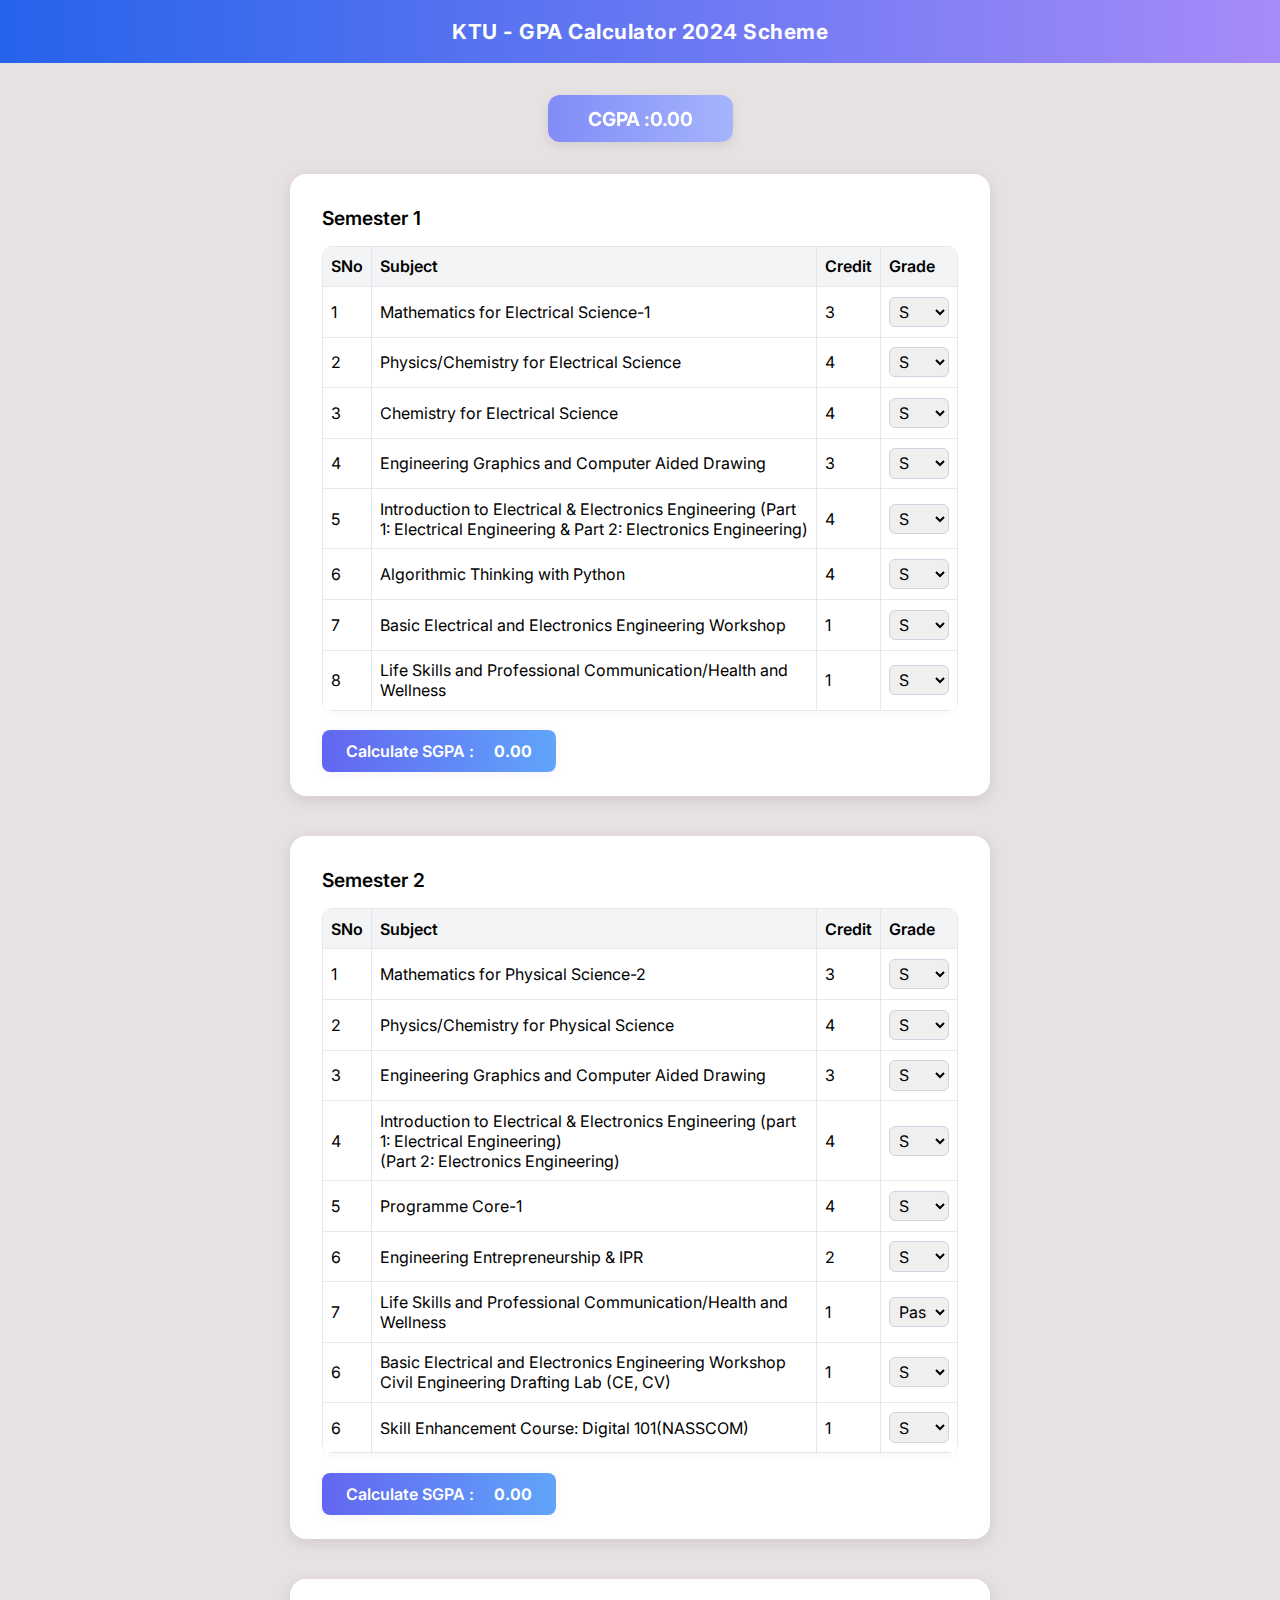
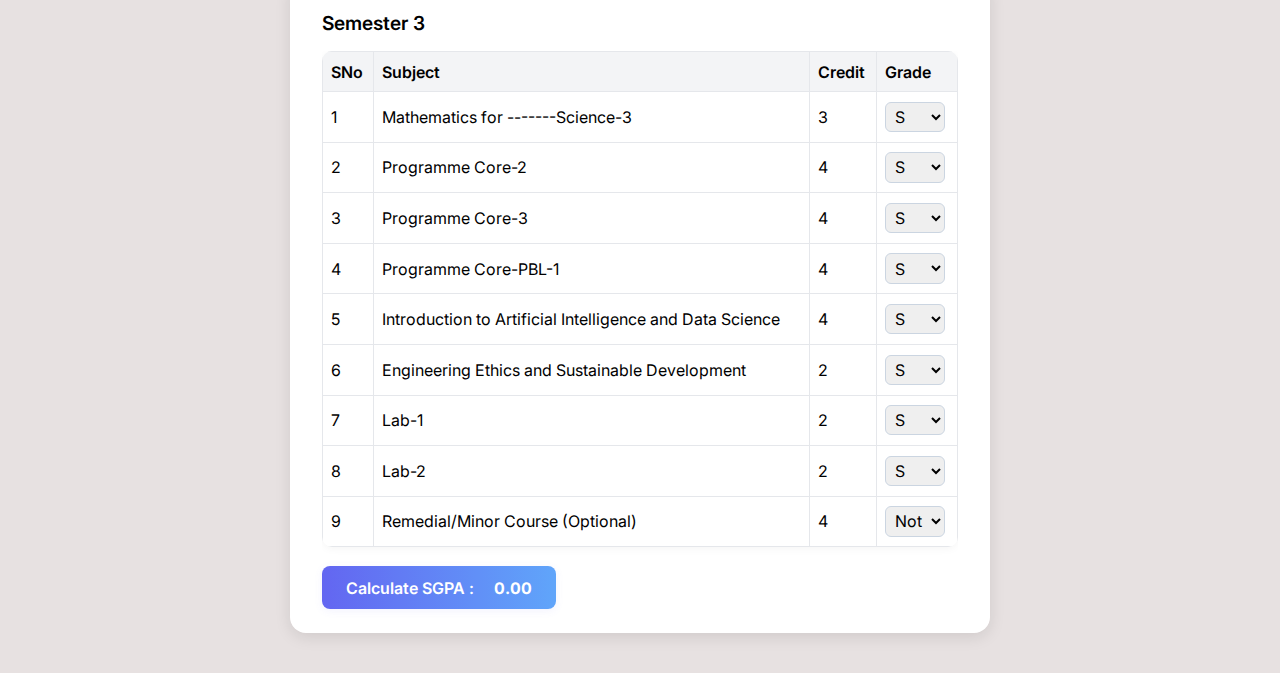
<file: GroupD.html>
<!DOCTYPE html>
<html lang="en">
<head>
    <meta charset="UTF-8">
    <meta name="viewport" content="width=device-width, initial-scale=1.0">
    <title>Group D</title>
    <link rel="preconnect" href="https://fonts.googleapis.com">
    <link rel="preconnect" href="https://fonts.gstatic.com" crossorigin>
    <link href="https://fonts.googleapis.com/css2?family=Inter:wght@400;500;600;700&display=swap" rel="stylesheet">
    <link rel="stylesheet" href="styles.css">
    <style>
        body { background: #e7e1e1; }
        .main-header {
            background: linear-gradient(90deg, #2563eb, #a78bfa);
            color: #fff;
            font-weight: 700;
            font-size: 1.3rem;
            padding: 1.2rem 2rem;
            letter-spacing: 0.5px;
            text-align: center;
        }
        .cgpa-badge {
            position: sticky;
            top: 0.5rem;
            z-index: 100;
            margin: 2rem auto 2rem auto;
            background: linear-gradient(90deg, #818cf8, #a5b4fc);
            color: #fff;
            font-weight: 700;
            font-size: 1.2rem;
            border-radius: 12px;
            padding: 0.7rem 2.5rem;
            box-shadow: 0 4px 12px rgba(0,0,0,0.08);
            display: flex;
            justify-content: center;
            width: max-content;
            transition: all 0.2s;
        }
        .semester-card {
            background: #fff;
            border-radius: 16px;
            box-shadow: 0 4px 16px rgba(0,0,0,0.10);
            margin: 10px auto 2.5rem auto;
            max-width: 700px;
            padding: 2rem 2rem 1.5rem 2rem;
        }
        .semester-title {
            font-size: 1.2rem;
            font-weight: 600;
            margin-bottom: 1rem;
        }
        table {
            width: 100%;
            border-collapse: collapse;
            margin-bottom: 1.2rem;
            background: #fff;
            border-radius: 10px;
            overflow: hidden;
            box-shadow: 0 2px 8px rgba(0,0,0,0.04);
        }
        th, td {
            border: 1px solid #e5e7eb;
            padding: 0.6rem 0.5rem;
            text-align: left;
        }
        th {
            background: #f3f4f6;
            font-weight: 600;
        }
        .table-responsive {
            width: 100%;
            overflow-x: auto;
            -webkit-overflow-scrolling: touch;
        }
        .grade-select {
            width: 60px;
            padding: 0.2rem 0.3rem;
            border-radius: 6px;
            border: 1px solid #cbd5e1;
            font-size: 1rem;
        }
        .sgpa-btn {
            background: linear-gradient(90deg, #6366f1, #60a5fa);
            color: #fff;
            font-weight: 600;
            border: none;
            border-radius: 8px;
            padding: 0.7rem 1.5rem;
            font-size: 1rem;
            cursor: pointer;
            transition: all 0.2s, box-shadow 0.2s;
            box-shadow: 0 2px 8px rgba(99,102,241,0.08);
        }
        .sgpa-btn:hover {
            background: linear-gradient(90deg, #4f46e5, #2563eb);
        }
        .sgpa-result {
            font-weight: 700;
            color:#ffffff;
            margin-left: 1rem;
        }
        @media (max-width: 600px) {
            .semester-card { padding: 1rem 0.5rem; }
            .main-header { font-size: 1rem; padding: 1rem 0.5rem; }
            .cgpa-badge {
                position: sticky;
                top: 0;
                width: 100vw;
                border-radius: 0;
                left: 0;
                right: 0;
                margin: 0;
                font-size: 1rem;
                padding: 0.7rem 0.5rem;
                justify-content: flex-start;
            }
            .table-responsive {
                width: 100vw;
                margin-left: -0.5rem;
                padding-left: 0.5rem;
                padding-right: 0.5rem;
            }
            table {
                border: none;
                background: none;
                box-shadow: none;
            }
            thead {
                display: none;
            }
            tbody tr {
                display: block;
                background: #fff;
                border-radius: 12px;
                box-shadow: 0 2px 8px rgba(0,0,0,0.08);
                margin-bottom: 1rem;
                padding: 1rem 0.7rem 0.7rem 0.7rem;
            }
            tbody td {
                display: block;
                border: none;
                padding: 0.2rem 0 0.2rem 0;
                font-size: 1rem;
            }
            tbody td:nth-child(1) { display: none; }
            tbody td:nth-child(2) {
                font-weight: 600;
                color: #3730a3;
                font-size: 1.08rem;
                margin-bottom: 0.2rem;
            }
            tbody td:nth-child(3) {
                color: #6366f1;
                font-size: 0.98rem;
                margin-bottom: 0.2rem;
            }
            tbody td:nth-child(3):before {
                content: 'Credit: ';
                color: #64748b;
                font-weight: 500;
            }
            tbody td:nth-child(4):before {
                content: 'Grade: ';
                color: #64748b;
                font-weight: 500;
            }
            tbody td:nth-child(4) {
                margin-bottom: 0.2rem;
            }
        }
    </style>
</head>
<body>
    <div class="main-header">KTU - GPA Calculator 2024 Scheme</div>
    <div class="cgpa-badge" id="cgpaBadge">CGPA : <span id="cgpa">0.00</span></div>
    <div class="semester-card">
        <div class="semester-title">Semester 1</div>
        <div class="table-responsive"><table>
            <thead>
                <tr>
                    <th>SNo</th>
                    <th>Subject</th>
                    <th>Credit</th>
                    <th>Grade</th>
                </tr>
            </thead>
            <tbody>
                <tr><td data-label="SNo">1</td><td data-label="Subject">Mathematics for Electrical Science-1</td><td data-label="Credit">3</td><td data-label="Grade"><select class="grade-select"><option>S</option><option>A+</option><option>A</option><option>B+</option><option>B</option><option>C</option><option>P</option><option>F</option></select></td></tr>
                <tr><td data-label="SNo">2</td><td data-label="Subject">Physics/Chemistry for Electrical Science</td><td data-label="Credit">4</td><td data-label="Grade"><select class="grade-select"><option>S</option><option>A+</option><option>A</option><option>B+</option><option>B</option><option>C</option><option>P</option><option>F</option></select></td></tr>
                <tr><td data-label="SNo">3</td><td data-label="Subject">Chemistry for Electrical Science</td><td data-label="Credit">4</td><td data-label="Grade"><select class="grade-select"><option>S</option><option>A+</option><option>A</option><option>B+</option><option>B</option><option>C</option><option>P</option><option>F</option></select></td></tr>
                <tr><td data-label="SNo">4</td><td data-label="Subject">Engineering Graphics and Computer Aided Drawing</td><td data-label="Credit">3</td><td data-label="Grade"><select class="grade-select"><option>S</option><option>A+</option><option>A</option><option>B+</option><option>B</option><option>C</option><option>P</option><option>F</option></select></td></tr>
                <tr><td data-label="SNo">5</td><td data-label="Subject">Introduction to Electrical & Electronics Engineering (Part 1: Electrical Engineering & Part 2: Electronics Engineering)</td><td data-label="Credit">4</td><td data-label="Grade"><select class="grade-select"><option>S</option><option>A+</option><option>A</option><option>B+</option><option>B</option><option>C</option><option>P</option><option>F</option></select></td></tr>
                <tr><td data-label="SNo">6</td><td data-label="Subject">Algorithmic Thinking with Python</td><td data-label="Credit">4</td><td data-label="Grade"><select class="grade-select"><option>S</option><option>A+</option><option>A</option><option>B+</option><option>B</option><option>C</option><option>P</option><option>F</option></select></td></tr>
                <tr><td data-label="SNo">7</td><td data-label="Subject">Basic Electrical and Electronics Engineering Workshop</td><td data-label="Credit">1</td><td data-label="Grade"><select class="grade-select"><option>S</option><option>A+</option><option>A</option><option>B+</option><option>B</option><option>C</option><option>P</option><option>F</option></select></td></tr>
                <tr><td data-label="SNo">8</td><td data-label="Subject">Life Skills and Professional Communication/Health and Wellness</td><td data-label="Credit">1</td><td data-label="Grade"><select class="grade-select"><option>S</option><option>A+</option><option>A</option><option>B+</option><option>B</option><option>C</option><option>P</option><option>F</option></select></td></tr>
            </tbody>
        </table></div>
        <button class="sgpa-btn" onclick="calculateSGPA(1)">Calculate SGPA : <span class="sgpa-result" id="sgpa1">0.00</span></button>
    </div>
    <div class="semester-card">
        <div class="semester-title">Semester 2</div>
        <div class="table-responsive"><table>
            <thead>
                <tr>
                    <th>SNo</th>
                    <th>Subject</th>
                    <th>Credit</th>
                    <th>Grade</th>
                </tr>
            </thead>
            <tbody>
                <tr><td>1</td><td>Mathematics for Physical Science-2</td><td>3</td><td><select class="grade-select"><option>S</option><option>A+</option><option>A</option><option>B+</option><option>B</option><option>C</option><option>P</option><option>F</option></select></td></tr>
                <tr><td>2</td><td>Physics/Chemistry for Physical Science</td><td>4</td><td><select class="grade-select"><option>S</option><option>A+</option><option>A</option><option>B+</option><option>B</option><option>C</option><option>P</option><option>F</option></select></td></tr>
                <tr><td>3</td><td>Engineering Graphics and Computer Aided Drawing</td><td>3</td><td><select class="grade-select"><option>S</option><option>A+</option><option>A</option><option>B+</option><option>B</option><option>C</option><option>P</option><option>F</option></select></td></tr>
                <tr><td>4</td><td>Introduction to Electrical & Electronics Engineering (part 1: Electrical Engineering)<br>(Part 2: Electronics Engineering)</td><td>4</td><td><select class="grade-select"><option>S</option><option>A+</option><option>A</option><option>B+</option><option>B</option><option>C</option><option>P</option><option>F</option></select></td></tr>
                <tr><td>5</td><td>Programme Core-1</td><td>4</td><td><select class="grade-select"><option>S</option><option>A+</option><option>A</option><option>B+</option><option>B</option><option>C</option><option>P</option><option>F</option></select></td></tr>
                <tr><td>6</td><td>Engineering Entrepreneurship & IPR</td><td>2</td><td><select class="grade-select"><option>S</option><option>A+</option><option>A</option><option>B+</option><option>B</option><option>C</option><option>P</option><option>F</option></select></td></tr>
                <tr><td>7</td><td>Life Skills and Professional Communication/Health and Wellness</td><td>1</td><td><select class="grade-select hw-select"><option>Pass</option><option>Fail</option></select></td></tr>
                <tr><td>6</td><td>Basic Electrical and Electronics Engineering Workshop <br>Civil Engineering Drafting Lab (CE, CV)</td><td>1</td><td><select class="grade-select"><option>S</option><option>A+</option><option>A</option><option>B+</option><option>B</option><option>C</option><option>P</option><option>F</option></select></td></tr>
                <tr><td>6</td><td>Skill Enhancement Course: Digital 101(NASSCOM)</td><td>1</td><td><select class="grade-select"><option>S</option><option>A+</option><option>A</option><option>B+</option><option>B</option><option>C</option><option>P</option><option>F</option></select></td></tr>
            </tbody>
        </table></div>
        <button class="sgpa-btn" onclick="calculateSGPA(2)">Calculate SGPA : <span class="sgpa-result" id="sgpa2">0.00</span></button>
    </div>
    <div class="semester-card">
        <div class="semester-title">Semester 3</div>
        <div class="table-responsive"><table>
            <thead>
                <tr>
                    <th>SNo</th>
                    <th>Subject</th>
                    <th>Credit</th>
                    <th>Grade</th>
                </tr>
            </thead>
            <tbody>
                <tr><td>1</td><td>Mathematics for -------Science-3</td><td>3</td><td><select class="grade-select"><option>S</option><option>A+</option><option>A</option><option>B+</option><option>B</option><option>C</option><option>P</option><option>F</option></select></td></tr>
                <tr><td>2</td><td>Programme Core-2</td><td>4</td><td><select class="grade-select"><option>S</option><option>A+</option><option>A</option><option>B+</option><option>B</option><option>C</option><option>P</option><option>F</option></select></td></tr>
                <tr><td>3</td><td>Programme Core-3</td><td>4</td><td><select class="grade-select"><option>S</option><option>A+</option><option>A</option><option>B+</option><option>B</option><option>C</option><option>P</option><option>F</option></select></td></tr>
                <tr><td>4</td><td>Programme Core-PBL-1</td><td>4</td><td><select class="grade-select"><option>S</option><option>A+</option><option>A</option><option>B+</option><option>B</option><option>C</option><option>P</option><option>F</option></select></td></tr>
                <tr><td>5</td><td>Introduction to Artificial Intelligence and Data Science</td><td>4</td><td><select class="grade-select"><option>S</option><option>A+</option><option>A</option><option>B+</option><option>B</option><option>C</option><option>P</option><option>F</option></select></td></tr>
                <tr><td>6</td><td>Engineering Ethics and Sustainable Development</td><td>2</td><td><select class="grade-select"><option>S</option><option>A+</option><option>A</option><option>B+</option><option>B</option><option>C</option><option>P</option><option>F</option></select></td></tr>
                <tr><td>7</td><td>Lab-1</td><td>2</td><td><select class="grade-select"><option>S</option><option>A+</option><option>A</option><option>B+</option><option>B</option><option>C</option><option>P</option><option>F</option></select></td></tr>
                <tr><td>8</td><td>Lab-2</td><td>2</td><td><select class="grade-select"><option>S</option><option>A+</option><option>A</option><option>B+</option><option>B</option><option>C</option><option>P</option><option>F</option></select></td></tr>
                <tr><td>9</td><td>Remedial/Minor Course (Optional)</td><td>4</td><td><select class="grade-select optional-select"><option>Not Taken</option><option>S</option><option>A+</option><option>A</option><option>B+</option><option>B</option><option>C</option><option>P</option><option>F</option></select></td></tr>
            </tbody>
        </table></div>
        <button class="sgpa-btn" onclick="calculateSGPA(3)">Calculate SGPA : <span class="sgpa-result" id="sgpa3">0.00</span></button>
    </div>
    <script>
        // Grade to point mapping
        const gradePoints = { 'S': 10, 'A+': 9, 'A': 8.5, 'B+': 8, 'B': 7, 'C': 6, 'P': 5, 'F': 0 };
        function calculateSGPA(sem) {
            let card = document.getElementsByClassName('semester-card')[sem-1];
            let selects = card.querySelectorAll('.grade-select');
            let credits = card.querySelectorAll('tbody td:nth-child(3)');
            let totalCredits = 0, totalPoints = 0;
            selects.forEach((sel, i) => {
                let credit = parseInt(credits[i].textContent);
                if (sel.disabled) {
                    // Skip MOOCs or disabled selects
                    return;
                }
                if (sel.classList.contains('hw-select')) {
                    // Health and Wellness: Pass/Fail logic
                    // Do NOT count in SGPA at all
                    return;
                } else if (sel.classList.contains('optional-select')) {
                    // Optional course: only add if "Not Taken" is not selected
                    if (sel.value !== 'Not Taken') {
                        totalCredits += credit;
                        totalPoints += gradePoints[sel.value] * credit;
                    }
                } else {
                    let grade = sel.value;
                    totalCredits += credit;
                    totalPoints += gradePoints[grade] * credit;
                }
            });
            let sgpa = totalCredits ? (totalPoints / totalCredits) : 0;
            document.getElementById('sgpa'+sem).textContent = sgpa.toFixed(2);
            updateCGPA();
        }
        function updateCGPA() {
            let totalWeightedSGPA = 0;
            let totalCredits = 0;
            let semesterCards = document.getElementsByClassName('semester-card');
            for (let i = 0; i < semesterCards.length; i++) {
                let sgpa = parseFloat(document.getElementById('sgpa' + (i + 1)).textContent);
                // Calculate total credits for this semester
                let credits = 0;
                let card = semesterCards[i];
                let selects = card.querySelectorAll('.grade-select');
                let creditCells = card.querySelectorAll('tbody td:nth-child(3)');
                selects.forEach((sel, j) => {
                    let credit = parseInt(creditCells[j].textContent);
                    if (sel.classList.contains('hw-select')) {
                        if (sel.value === 'Pass') {
                            credits += credit;
                        }
                    } else if (sel.classList.contains('optional-select')) {
                        if (sel.value !== 'Not Taken') {
                            credits += credit;
                        }
                    } else if (!sel.disabled) {
                        credits += credit;
                    }
                });
                if (!isNaN(sgpa) && credits > 0) {
                    totalWeightedSGPA += sgpa * credits;
                    totalCredits += credits;
                }
            }
            let cgpa = totalCredits ? (totalWeightedSGPA / totalCredits) : 0;
            document.getElementById('cgpa').textContent = cgpa.toFixed(2);
        }
    </script>
</body>
</html>
</file>
<file: styles.css>
*{
    padding: 0;
    margin: 0;
    font-family: 'Inter', -apple-system, BlinkMacSystemFont, 'Segoe UI', Roboto, Oxygen, Ubuntu, Cantarell, sans-serif;
    box-sizing: border-box;
}

body {
    background-color: #f8fafc;
    min-height: 100vh;
}

.header{
    background: linear-gradient(135deg, #4f46e5, #7c3aed);
    color: white;
    text-align: center;
    padding: 2rem 0;
    box-shadow: 0 4px 6px -1px rgba(0, 0, 0, 0.1);
}

.header h1 {
    font-size: 2rem;
    font-weight: 600;
    letter-spacing: 0.5px;
}

hr {
    border: none;
    height: 1px;
    background: linear-gradient(90deg, transparent, #e2e8f0, transparent);
    margin: 0;
}

.cardcontainer{
    margin-top: 4rem;
    display: flex;
    flex-direction: column;
    align-items: center;
    gap: 2rem;
    padding: 0 1rem;
}

.card{
    display: flex;
    justify-content: center;
    align-items: center;
    background: white;
    width: 100%;
    max-width: 500px;
    height: 80px;
    border-radius: 16px;
    box-shadow: 0 4px 6px -1px rgba(0, 0, 0, 0.1), 0 2px 4px -1px rgba(0, 0, 0, 0.06);
    transition: all 0.3s ease;
}

.card:hover {
    background-color: #4f46e5;
    transform: translateY(-2px);
    box-shadow: 0 10px 25px -3px rgba(0, 0, 0, 0.1), 0 4px 6px -2px rgba(0, 0, 0, 0.05);
}

.group-btn {
    background: linear-gradient(135deg, #1e293b, #334155);
    color: white;
    border: none;
    padding: 1rem 2rem;
    font-size: 1.1rem;
    font-weight: 600;
    border-radius: 12px;
    cursor: pointer;
    transition: all 0.3s ease;
    box-shadow: 0 4px 6px -1px rgba(0, 0, 0, 0.1);
    width: 100%;
    height: 100%;
    display: flex;
    align-items: center;
    justify-content: center;
}

.group-btn:hover {
    background: linear-gradient(135deg, #4f46e5, #6366f1);
    transform: translateY(-1px);
    box-shadow: 0 8px 15px -3px rgba(0, 0, 0, 0.2), 0 4px 6px -2px rgba(0, 0, 0, 0.1);
}

.group-btn:active {
    transform: translateY(0);
    box-shadow: 0 2px 4px -1px rgba(0, 0, 0, 0.1);
}

@media (max-width: 600px) {
    body {
        padding: 0;
        margin: 0;
        min-width: 100vw;
        overflow-x: hidden;
    }
    .header h1 {
        font-size: 1.2rem;
        padding: 0.5rem 0.2rem;
    }
    .cardcontainer {
        margin-top: 2rem;
        gap: 1rem;
        padding: 0 0.2rem;
    }
    .card {
        max-width: 98vw;
        height: auto;
        min-height: 60px;
        padding: 0.5rem 0.2rem;
    }
    .group-btn {
        font-size: 1rem;
        padding: 0.7rem 1rem;
        border-radius: 10px;
    }
    .cgpa-badge {
        position: sticky;
        top: 0;
        width: 100vw;
        border-radius: 0;
        left: 0;
        right: 0;
        margin: 0;
        font-size: 1rem;
        padding: 0.7rem 0.5rem;
        justify-content: flex-start;
    }
}
</file>
